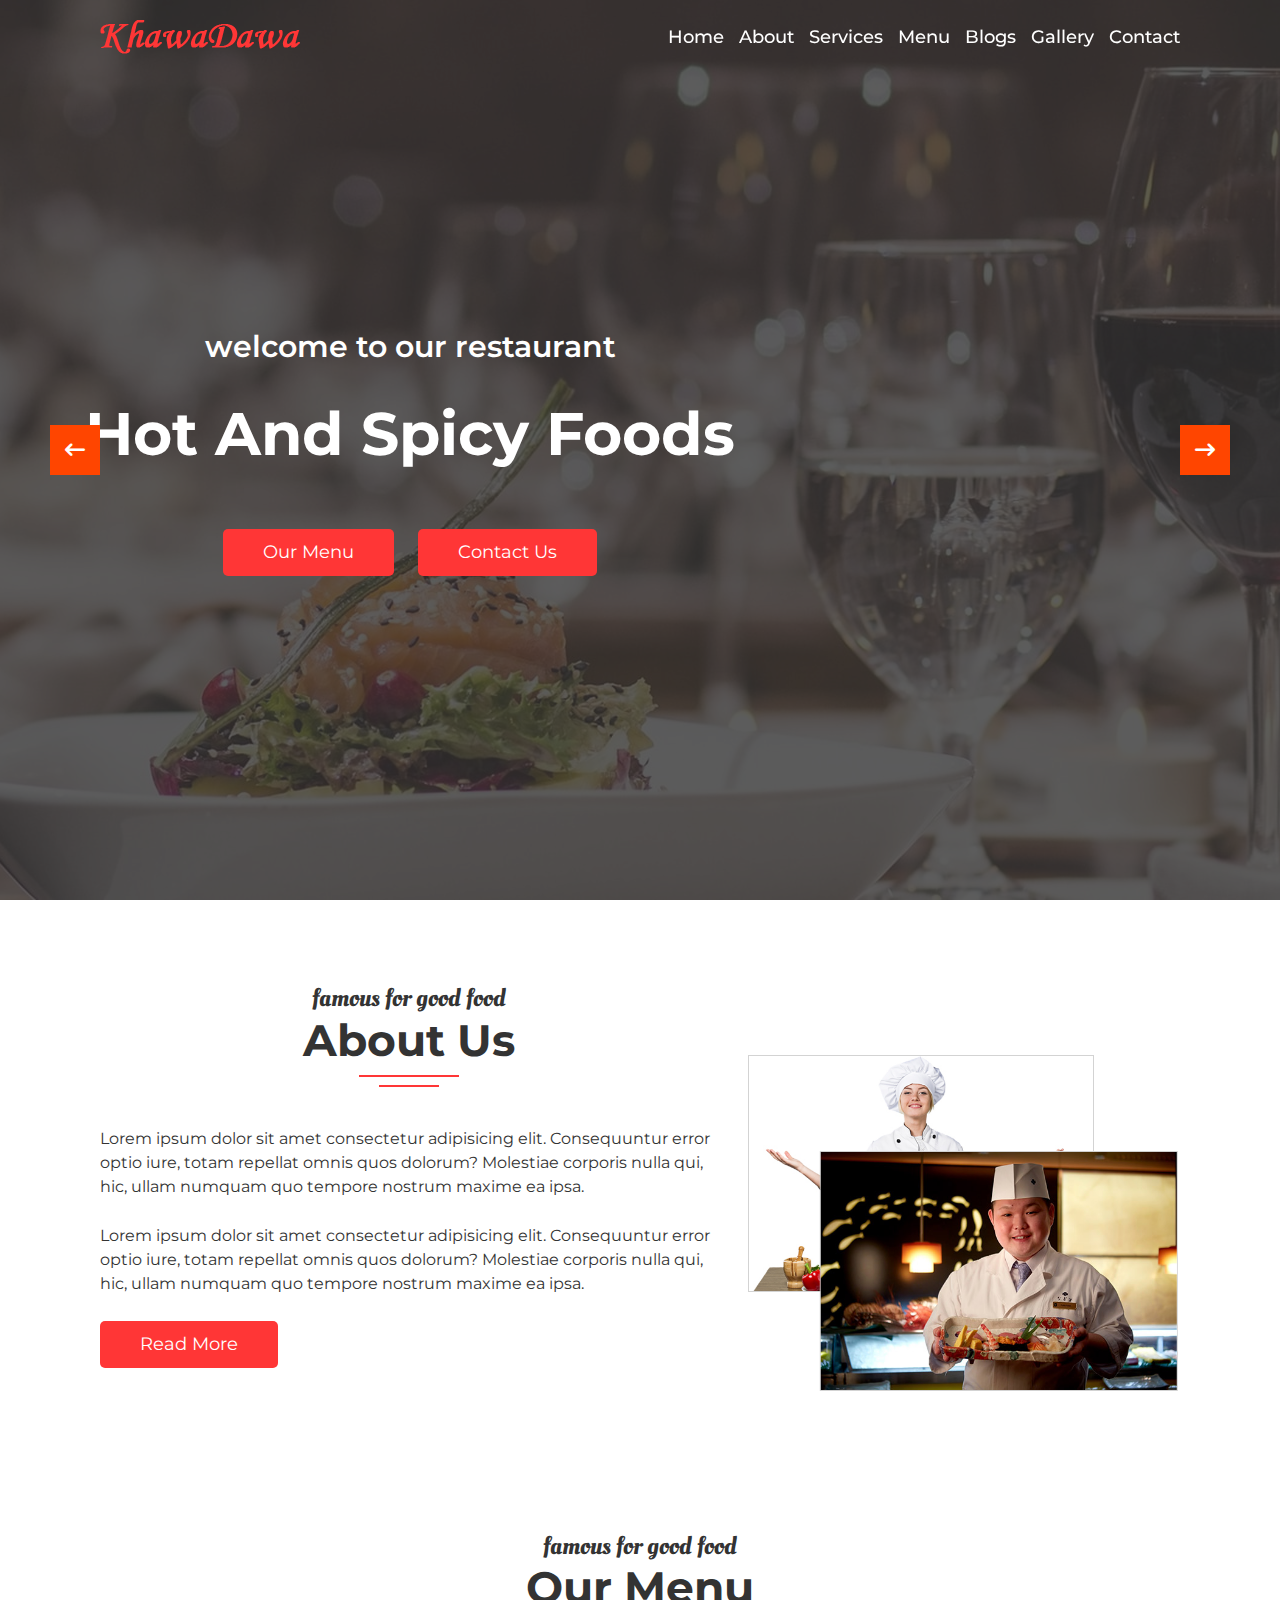
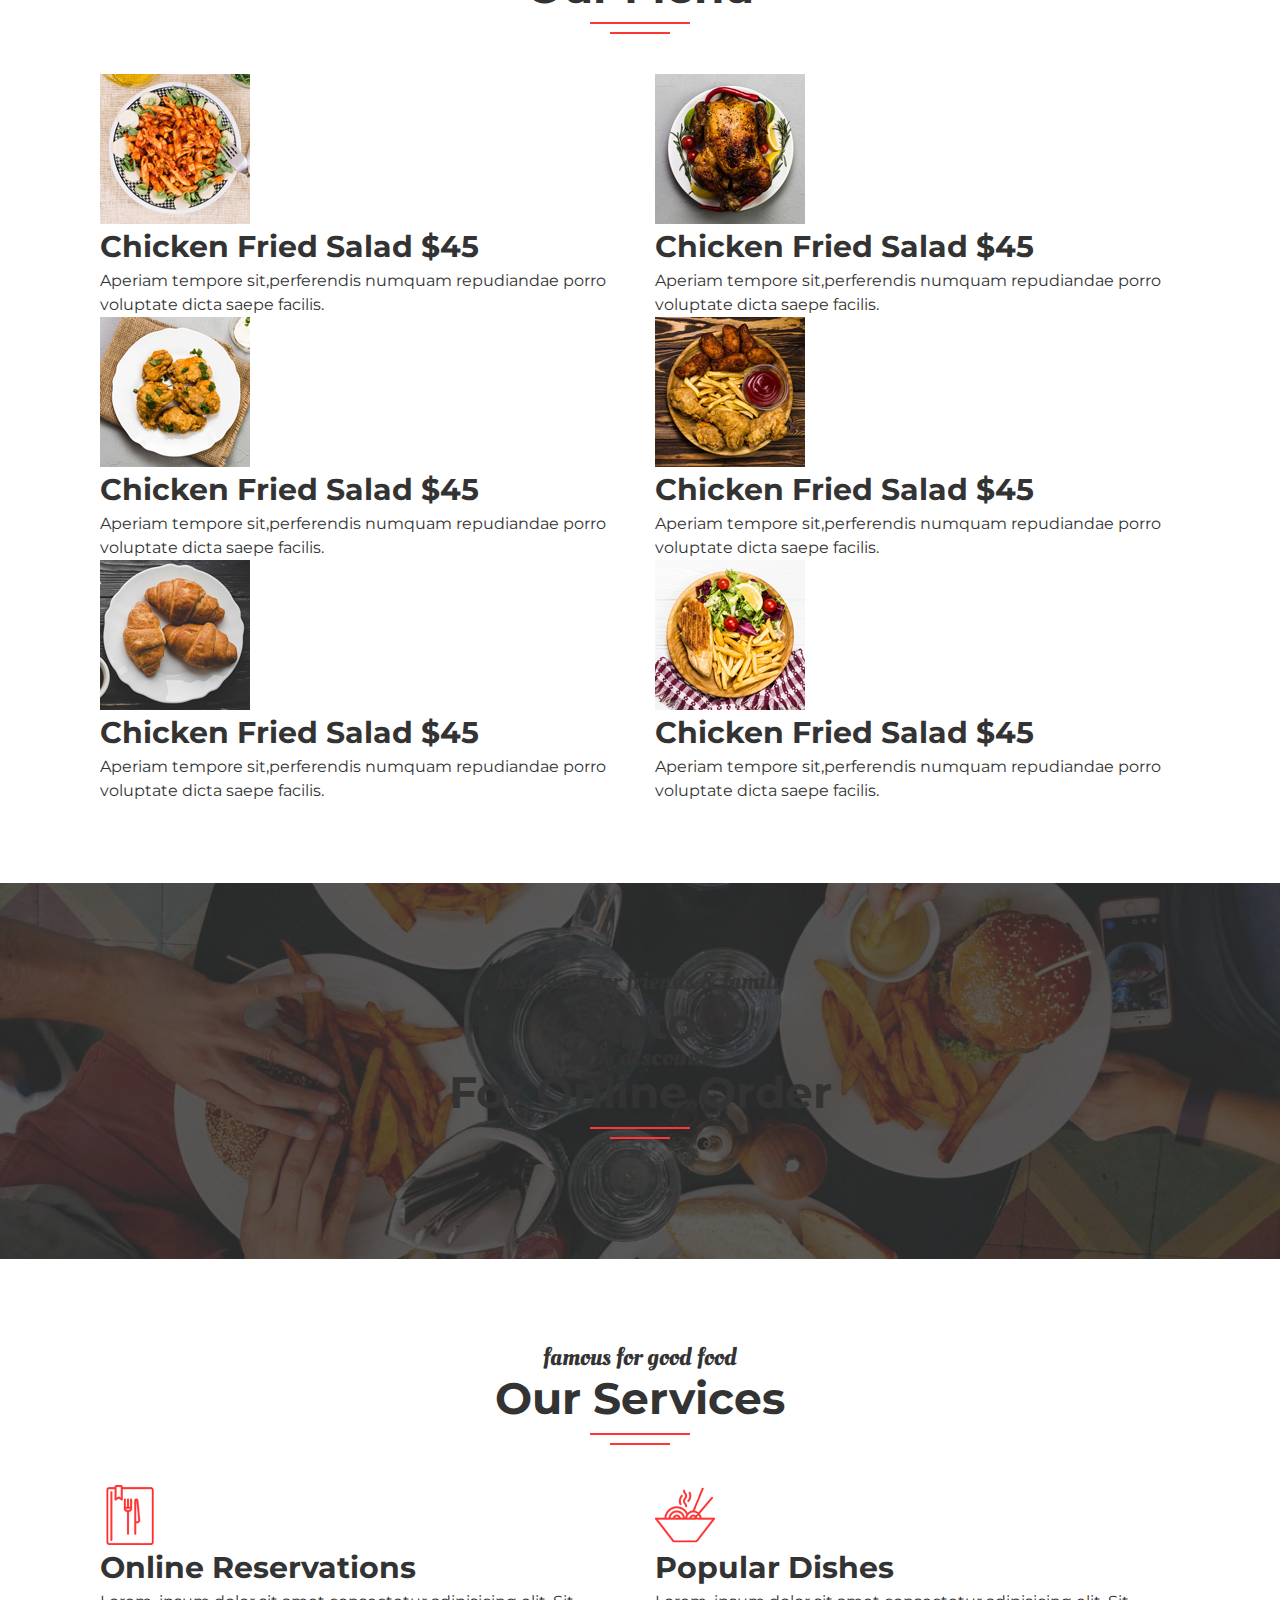
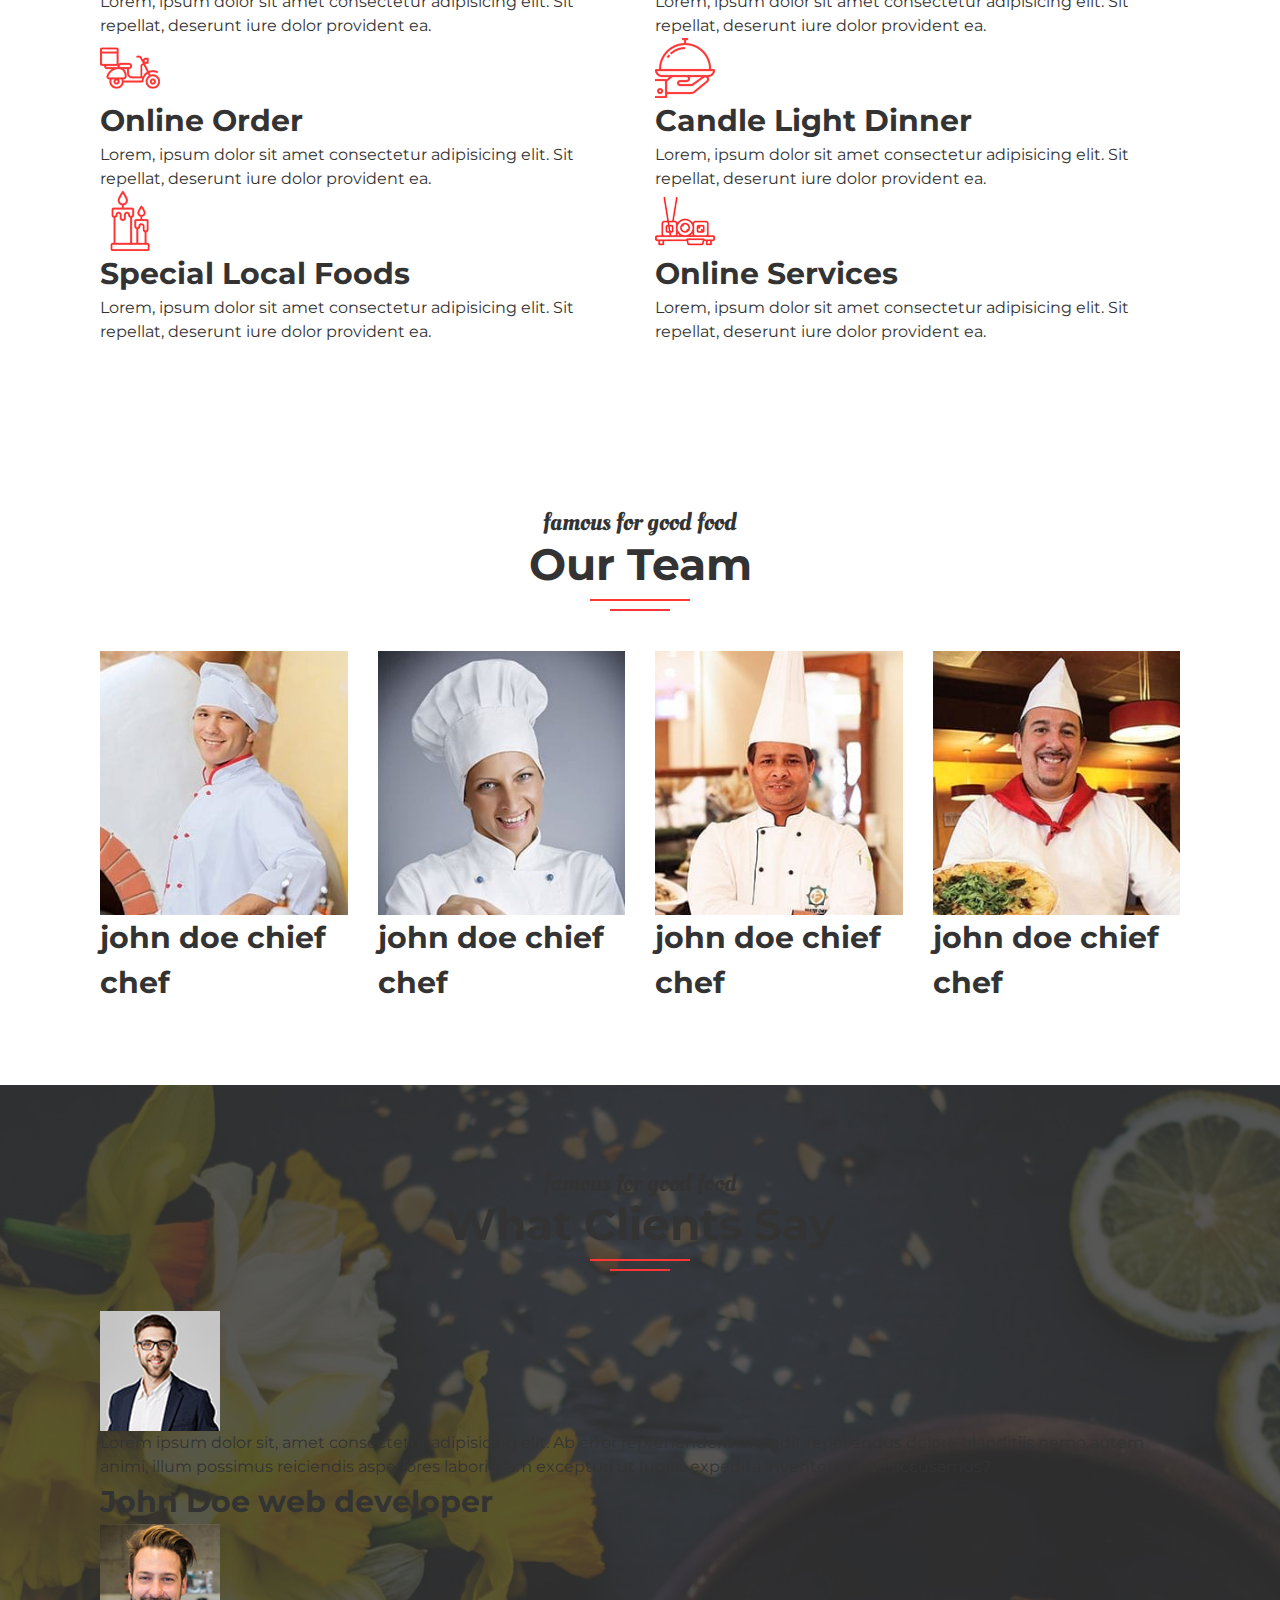
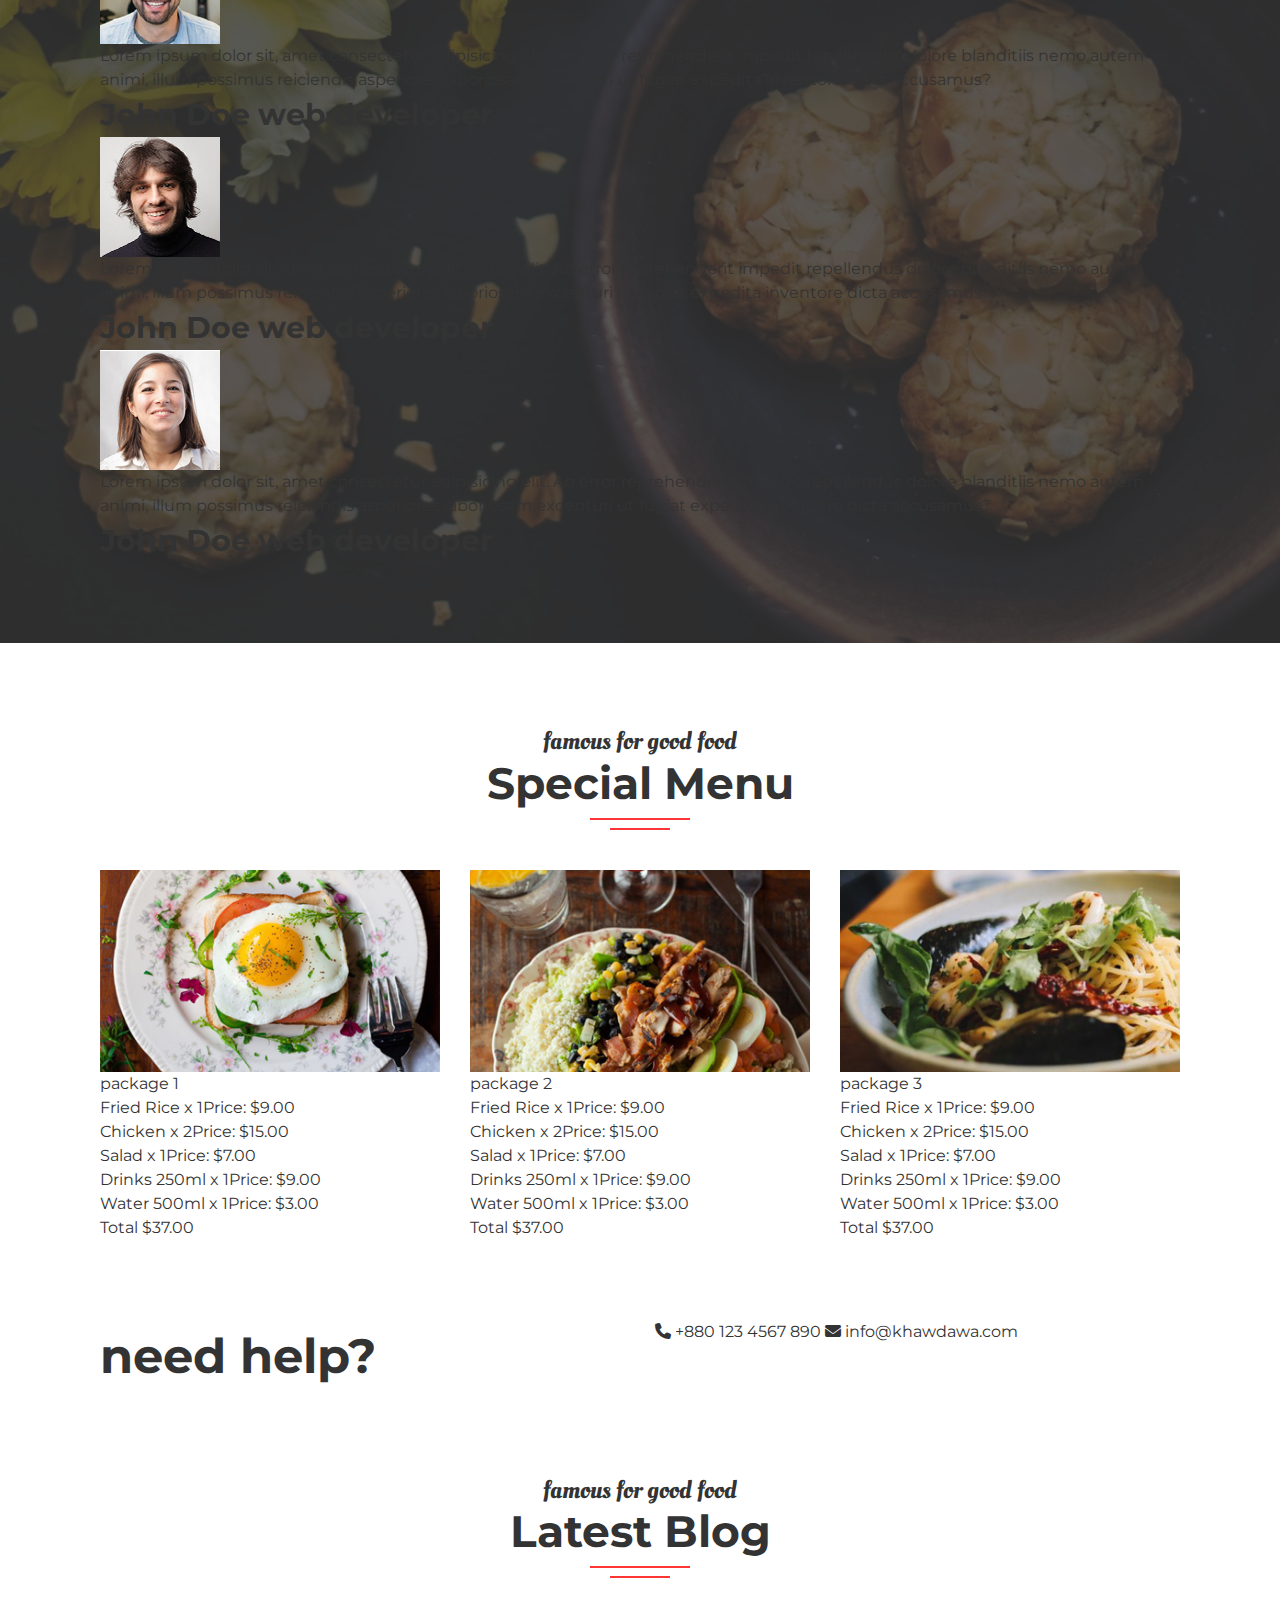
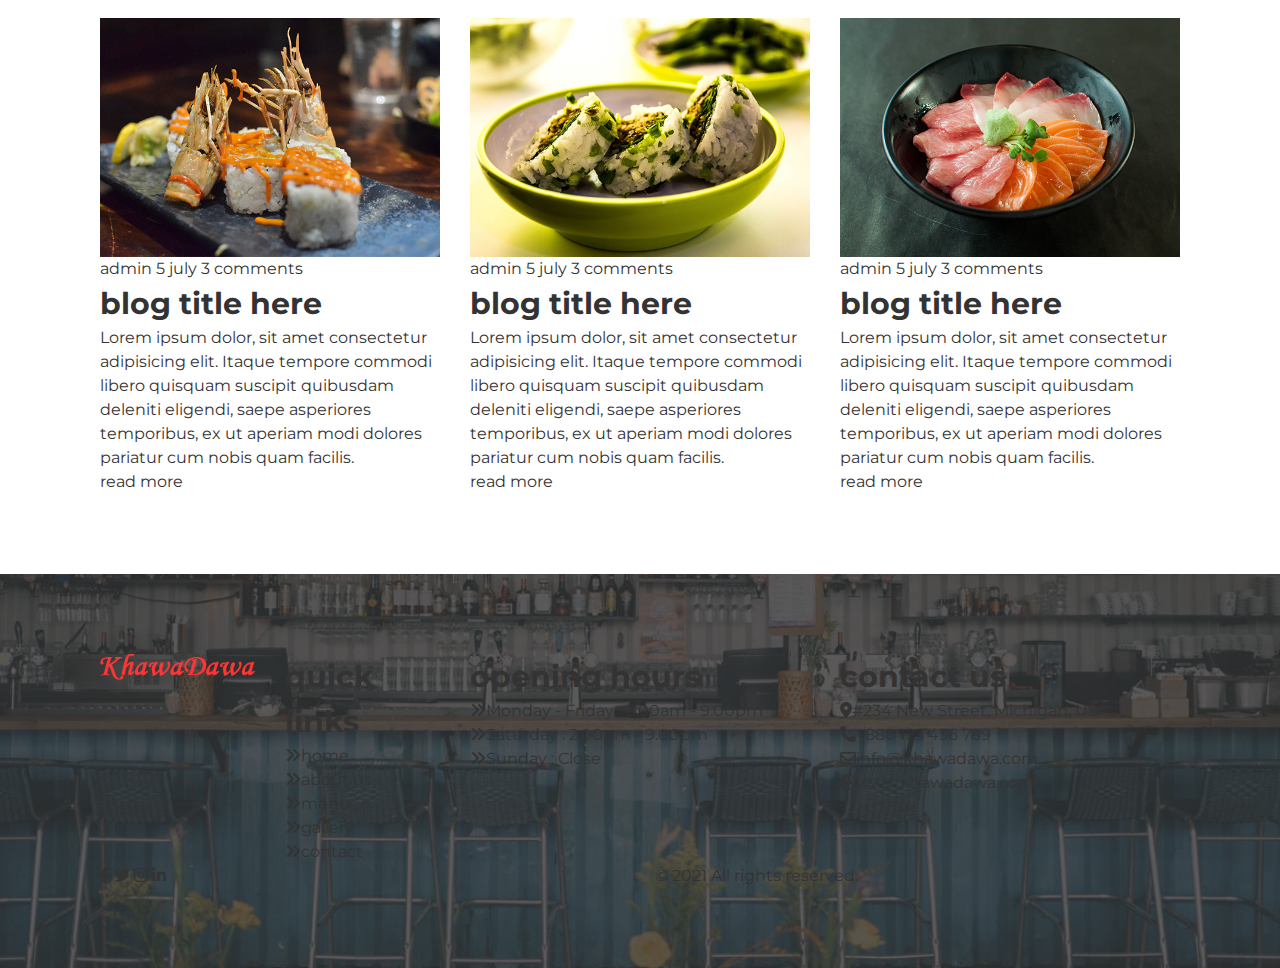
<file: index.html>
<!DOCTYPE html>
<html lang="en">
  <head>
    <meta charset="UTF-8" />
    <meta name="viewport" content="width=device-width, initial-scale=1.0" />
    <!-- font awesome css -->
    <link
      rel="stylesheet"
      href="assets/css/plugins/font-awesome/css/all.min.css"
    />

    <!-- slick slider css -->
    <link
      rel="stylesheet"
      href="assets/css/plugins/slick-slider/slick-slider.css"
    />

    <!-- slick nav css (mobile nav) -->
    <link
      rel="stylesheet"
      href="assets/css/plugins/slick-nav/slick-nav.min.css"
    />
    <!-- main css -->
    <link rel="stylesheet" href="assets/css/style.css" />

    <title>Home | Restaurant</title>
  </head>
  <body>
    <!-- header start -->
    <header>
      <div class="header_area hidden">
        <div class="container">
          <div class="row align-items-center">
            <div class="col-sm-3">
              <div class="logo_box">
                <a href="#">
                  <img src="assets/img/logo.png" alt="logo" />
                </a>
              </div>
            </div>

            <div class="col-sm-9">
              <div class="menu">
                <ul class="d-flex justify-end">
                  <li><a href="index.html">home</a></li>
                  <li><a href="about.html">about</a></li>
                  <li><a href="services.html">services</a></li>
                  <li><a href="menu.html">menu</a></li>
                  <li><a href="blogs.html">blogs</a></li>
                  <li><a href="gallery.html">gallery</a></li>
                  <li><a href="contact.html">contact</a></li>
                </ul>
              </div>
            </div>
          </div>
        </div>
      </div>
    </header>
    <!-- header end -->
    <main>
      <!-- banner start -->
      <section class="banner_area">
        <div
          class="single_banner overlay"
          style="background-image: url('assets/img/slider/slide-1.jpg')"
        >
          <div class="container">
            <div class="row">
              <div class="col-12">
                <div class="banner_content">
                  <span>welcome to our restaurant</span>
                  <h1>Hot And Spicy Foods</h1>

                  <div class="btn_box">
                    <a href="#" class="btn btn_fill">our menu</a>
                    <a href="#" class="btn btn_fill">contact us</a>
                  </div>
                </div>
              </div>
            </div>
          </div>
        </div>
        <div
          class="single_banner overlay"
          style="background-image: url('assets/img/slider/slide-2.jpg')"
        >
          <div class="container">
            <div class="row">
              <div class="col-12">
                <div class="banner_content">
                  <span>welcome to our restaurant</span>
                  <h1>amazing environment</h1>
                  <div class="btn_box">
                    <a href="#" class="btn btn_fill">our menu</a>
                    <a href="#" class="btn btn_fill">contact us</a>
                  </div>
                </div>
              </div>
            </div>
          </div>
        </div>
        <div
          class="single_banner overlay"
          style="background-image: url('assets/img/slider/slide-3.jpg')"
        >
          <div class="container">
            <div class="row">
              <div class="col-12">
                <div class="banner_content">
                  <span>welcome to our restaurant</span>
                  <h1>Delicious food zone</h1>
                  <div class="btn_box">
                    <a href="#" class="btn btn_fill">our menu</a>
                    <a href="#" class="btn btn_fill">contact us</a>
                  </div>
                </div>
              </div>
            </div>
          </div>
        </div>
      </section>
      <!-- banner end -->

      <!-- about start -->
      <section class="section_padding about_area">
        <div class="container">
          <div class="row align-items-center">
            <div class="col-md-7">
              <div class="section_title">
                <span>Famous for good food</span>
                <h2>about us</h2>
              </div>
              <div class="about_content">
                <p>
                  Lorem ipsum dolor sit amet consectetur adipisicing elit.
                  Consequuntur error optio iure, totam repellat omnis quos
                  dolorum? Molestiae corporis nulla qui, hic, ullam numquam quo
                  tempore nostrum maxime ea ipsa.
                </p>
                <p>
                  Lorem ipsum dolor sit amet consectetur adipisicing elit.
                  Consequuntur error optio iure, totam repellat omnis quos
                  dolorum? Molestiae corporis nulla qui, hic, ullam numquam quo
                  tempore nostrum maxime ea ipsa.
                </p>

                <a href="#" class="btn btn_fill">read more</a>
              </div>
            </div>
            <div class="col-md-5">
              <div class="about_gallery">
                <img src="assets/img/about/about-1.jpg" alt="about image" />
                <img src="assets/img/about/about-2.jpg" alt="about image" />
              </div>
            </div>
          </div>
        </div>
      </section>
      <!-- about end -->

      <!-- menu start -->
      <section class="section_padding menu_area">
        <div class="container">
          <div class="row">
            <div class="col-sm-12">
              <div class="section_title">
                <span>Famous for good food</span>
                <h2>our menu</h2>
              </div>
            </div>
          </div>

          <div class="row">
            <div class="col-md-6">
              <div class="single_menu">
                <img src="assets/img/menu/menu-1.jpg" alt="menu image" />
                <div class="menu_content">
                  <h4>Chicken Fried Salad <span>$45</span></h4>
                  <p>
                    Aperiam tempore sit,perferendis numquam repudiandae porro
                    voluptate dicta saepe facilis.
                  </p>
                </div>
              </div>
            </div>
            <div class="col-md-6">
              <div class="single_menu">
                <img src="assets/img/menu/menu-2.jpg" alt="menu image" />
                <div class="menu_content">
                  <h4>Chicken Fried Salad <span>$45</span></h4>
                  <p>
                    Aperiam tempore sit,perferendis numquam repudiandae porro
                    voluptate dicta saepe facilis.
                  </p>
                </div>
              </div>
            </div>
            <div class="col-md-6">
              <div class="single_menu">
                <img src="assets/img/menu/menu-3.jpg" alt="menu image" />
                <div class="menu_content">
                  <h4>Chicken Fried Salad <span>$45</span></h4>
                  <p>
                    Aperiam tempore sit,perferendis numquam repudiandae porro
                    voluptate dicta saepe facilis.
                  </p>
                </div>
              </div>
            </div>
            <div class="col-md-6">
              <div class="single_menu">
                <img src="assets/img/menu/menu-4.jpg" alt="menu image" />
                <div class="menu_content">
                  <h4>Chicken Fried Salad <span>$45</span></h4>
                  <p>
                    Aperiam tempore sit,perferendis numquam repudiandae porro
                    voluptate dicta saepe facilis.
                  </p>
                </div>
              </div>
            </div>
            <div class="col-md-6">
              <div class="single_menu">
                <img src="assets/img/menu/menu-5.jpg" alt="menu image" />
                <div class="menu_content">
                  <h4>Chicken Fried Salad <span>$45</span></h4>
                  <p>
                    Aperiam tempore sit,perferendis numquam repudiandae porro
                    voluptate dicta saepe facilis.
                  </p>
                </div>
              </div>
            </div>
            <div class="col-md-6">
              <div class="single_menu">
                <img src="assets/img/menu/menu-6.jpg" alt="menu image" />
                <div class="menu_content">
                  <h4>Chicken Fried Salad <span>$45</span></h4>
                  <p>
                    Aperiam tempore sit,perferendis numquam repudiandae porro
                    voluptate dicta saepe facilis.
                  </p>
                </div>
              </div>
            </div>
          </div>
        </div>
      </section>
      <!-- menu end -->

      <!-- poster start -->
      <section
        class="poster_area section_padding overlay"
        style="background-image: url('assets/img/top_cta.jpg')"
      >
        <div class="container">
          <div class="row">
            <div class="col-sm-12">
              <div class="section_title">
                <span>Best place for friends & family</span>
                <h2>upto <span>20% discount!</span> for online order</h2>
              </div>
            </div>
          </div>
        </div>
      </section>
      <!-- poster end -->

      <!-- service start -->
      <section class="section_padding service_area">
        <div class="container">
          <div class="row">
            <div class="col-sm-12">
              <div class="section_title">
                <span>Famous for good food</span>
                <h2>our services</h2>
              </div>
            </div>
          </div>

          <div class="row">
            <div class="col-md-6">
              <div class="single_service">
                <img
                  src="assets/img/services/service-1.png"
                  alt="service image"
                />
                <h4>Online Reservations</h4>
                <p>
                  Lorem, ipsum dolor sit amet consectetur adipisicing elit. Sit
                  repellat, deserunt iure dolor provident ea.
                </p>
              </div>
            </div>
            <div class="col-md-6">
              <div class="single_service">
                <img
                  src="assets/img/services/service-2.png"
                  alt="service image"
                />
                <h4>Popular Dishes</h4>
                <p>
                  Lorem, ipsum dolor sit amet consectetur adipisicing elit. Sit
                  repellat, deserunt iure dolor provident ea.
                </p>
              </div>
            </div>
            <div class="col-md-6">
              <div class="single_service">
                <img
                  src="assets/img/services/service-3.png"
                  alt="service image"
                />
                <h4>Online Order</h4>
                <p>
                  Lorem, ipsum dolor sit amet consectetur adipisicing elit. Sit
                  repellat, deserunt iure dolor provident ea.
                </p>
              </div>
            </div>
            <div class="col-md-6">
              <div class="single_service">
                <img
                  src="assets/img/services/service-4.png"
                  alt="service image"
                />
                <h4>Candle Light Dinner</h4>
                <p>
                  Lorem, ipsum dolor sit amet consectetur adipisicing elit. Sit
                  repellat, deserunt iure dolor provident ea.
                </p>
              </div>
            </div>
            <div class="col-md-6">
              <div class="single_service">
                <img
                  src="assets/img/services/service-5.png"
                  alt="service image"
                />
                <h4>Special Local Foods</h4>
                <p>
                  Lorem, ipsum dolor sit amet consectetur adipisicing elit. Sit
                  repellat, deserunt iure dolor provident ea.
                </p>
              </div>
            </div>
            <div class="col-md-6">
              <div class="single_service">
                <img
                  src="assets/img/services/service-6.png"
                  alt="service image"
                />
                <h4>Online Services</h4>
                <p>
                  Lorem, ipsum dolor sit amet consectetur adipisicing elit. Sit
                  repellat, deserunt iure dolor provident ea.
                </p>
              </div>
            </div>
          </div>
        </div>
      </section>
      <!-- service end -->

      <!-- team start -->
      <section class="section_padding team_area">
        <div class="container">
          <div class="row">
            <div class="col-sm-12">
              <div class="section_title">
                <span>Famous for good food</span>
                <h2>our team</h2>
              </div>
            </div>
          </div>

          <div class="row">
            <div class="col-md-6 col-lg-3">
              <div class="single_team">
                <img src="assets/img/team/team1.jpg" alt="team imgae" />
                <div class="team_info">
                  <h4>john doe <span>chief chef</span></h4>
                </div>
              </div>
            </div>
            <div class="col-md-6 col-lg-3">
              <div class="single_team">
                <img src="assets/img/team/team2.jpg" alt="team imgae" />
                <div class="team_info">
                  <h4>john doe <span>chief chef</span></h4>
                </div>
              </div>
            </div>
            <div class="col-md-6 col-lg-3">
              <div class="single_team">
                <img src="assets/img/team/team3.jpg" alt="team imgae" />
                <div class="team_info">
                  <h4>john doe <span>chief chef</span></h4>
                </div>
              </div>
            </div>
            <div class="col-md-6 col-lg-3">
              <div class="single_team">
                <img src="assets/img/team/team4.jpg" alt="team imgae" />
                <div class="team_info">
                  <h4>john doe <span>chief chef</span></h4>
                </div>
              </div>
            </div>
          </div>
        </div>
      </section>
      <!-- team end -->

      <!-- testimonials start -->
      <section
        class="testimonials_area section_padding overlay"
        style="background-image: url('assets/img/testi_back.jpg')"
      >
        <div class="container">
          <div class="row">
            <div class="col-sm-12">
              <div class="section_title">
                <span>Famous for good food</span>
                <h2>what Clients say</h2>
              </div>
            </div>
          </div>

          <div class="row">
            <div class="col-sm-12">
              <div class="testimonials">
                <div class="single_testimonial">
                  <img
                    src="assets/img/testimonial/testimonial-2.jpg"
                    alt="testimonials image"
                  />
                  <p>
                    Lorem ipsum dolor sit, amet consectetur adipisicing elit. Ab
                    error reprehenderit impedit repellendus dolore blanditiis
                    nemo autem animi, illum possimus reiciendis asperiores
                    laboriosam excepturi ut fugiat expedita inventore dicta
                    accusamus?
                  </p>
                  <h4>John Doe <span>web developer</span></h4>
                </div>
                <div class="single_testimonial">
                  <img
                    src="assets/img/testimonial/testimonial-3.jpg"
                    alt="testimonials image"
                  />
                  <p>
                    Lorem ipsum dolor sit, amet consectetur adipisicing elit. Ab
                    error reprehenderit impedit repellendus dolore blanditiis
                    nemo autem animi, illum possimus reiciendis asperiores
                    laboriosam excepturi ut fugiat expedita inventore dicta
                    accusamus?
                  </p>
                  <h4>John Doe <span>web developer</span></h4>
                </div>
                <div class="single_testimonial">
                  <img
                    src="assets/img/testimonial/testimonial-4.jpg"
                    alt="testimonials image"
                  />
                  <p>
                    Lorem ipsum dolor sit, amet consectetur adipisicing elit. Ab
                    error reprehenderit impedit repellendus dolore blanditiis
                    nemo autem animi, illum possimus reiciendis asperiores
                    laboriosam excepturi ut fugiat expedita inventore dicta
                    accusamus?
                  </p>
                  <h4>John Doe <span>web developer</span></h4>
                </div>
                <div class="single_testimonial">
                  <img
                    src="assets/img/testimonial/testimonial-5.jpg"
                    alt="testimonials image"
                  />
                  <p>
                    Lorem ipsum dolor sit, amet consectetur adipisicing elit. Ab
                    error reprehenderit impedit repellendus dolore blanditiis
                    nemo autem animi, illum possimus reiciendis asperiores
                    laboriosam excepturi ut fugiat expedita inventore dicta
                    accusamus?
                  </p>
                  <h4>John Doe <span>web developer</span></h4>
                </div>
              </div>
            </div>
          </div>
        </div>
      </section>
      <!-- testimonials end -->

      <!-- special menu start -->
      <section class="special_menu_area section_padding">
        <div class="container">
          <div class="row">
            <div class="col-sm-12">
              <div class="section_title">
                <span>Famous for good food</span>
                <h2>special menu</h2>
              </div>
            </div>
          </div>

          <div class="row">
            <div class="col-md-6 col-lg-4">
              <div class="single_special_menu">
                <img
                  src="assets/img/special/sp1.jpg"
                  alt="special menu image"
                />
                <span>package 1</span>
                <div class="menu_content">
                  <ul>
                    <li>Fried Rice x 1Price: <span>$9.00</span></li>
                    <li>Chicken x 2Price: <span>$15.00</span></li>
                    <li>Salad x 1Price: <span>$7.00</span></li>
                    <li>Drinks 250ml x 1Price: <span>$9.00</span></li>
                    <li>Water 500ml x 1Price: <span>$3.00</span></li>
                    <li>Total <span>$37.00</span></li>
                  </ul>
                </div>
              </div>
            </div>
            <div class="col-md-6 col-lg-4">
              <div class="single_special_menu">
                <img
                  src="assets/img/special/sp2.jpg"
                  alt="special menu image"
                />
                <span>package 2</span>
                <div class="menu_content">
                  <ul>
                    <li>Fried Rice x 1Price: <span>$9.00</span></li>
                    <li>Chicken x 2Price: <span>$15.00</span></li>
                    <li>Salad x 1Price: <span>$7.00</span></li>
                    <li>Drinks 250ml x 1Price: <span>$9.00</span></li>
                    <li>Water 500ml x 1Price: <span>$3.00</span></li>
                    <li>Total <span>$37.00</span></li>
                  </ul>
                </div>
              </div>
            </div>
            <div class="col-md-6 col-lg-4">
              <div class="single_special_menu">
                <img
                  src="assets/img/special/sp3.jpg"
                  alt="special menu image"
                />
                <span>package 3</span>
                <div class="menu_content">
                  <ul>
                    <li>Fried Rice x 1Price: <span>$9.00</span></li>
                    <li>Chicken x 2Price: <span>$15.00</span></li>
                    <li>Salad x 1Price: <span>$7.00</span></li>
                    <li>Drinks 250ml x 1Price: <span>$9.00</span></li>
                    <li>Water 500ml x 1Price: <span>$3.00</span></li>
                    <li>Total <span>$37.00</span></li>
                  </ul>
                </div>
              </div>
            </div>
          </div>
        </div>
      </section>
      <!-- special menu end -->

      <!-- cta start -->
      <section class="cta_area">
        <div class="container">
          <div class="row">
            <div class="col-sm-6">
              <h2>need help?</h2>
            </div>

            <div class="col-sm-6">
              <a href="tel:+880 123 4567 890"
                ><i class="fa-solid fa-phone"></i> +880 123 4567 890
              </a>
              <a href="mailto:info@khawdawa.com"
                ><i class="fa-solid fa-envelope"></i> info@khawdawa.com
              </a>
            </div>
          </div>
        </div>
      </section>
      <!-- cta end -->

      <!-- blogs start -->
      <section class="blogs_area section_padding">
        <div class="container">
          <div class="row">
            <div class="col-sm-12">
              <div class="section_title">
                <span>Famous for good food</span>
                <h2>latest blog</h2>
              </div>
            </div>
          </div>

          <div class="row">
            <div class="col-md-6 col-lg-4">
              <div class="single_blog">
                <img src="assets/img/blog/blog-1.jpg" alt="blog image" />
                <div class="blog_meta">
                  <a href="#">admin</a>
                  <a href="#">5 july</a>
                  <a href="#">3 comments</a>
                </div>
                <div class="blog_content">
                  <h4>blog title here</h4>
                  <p>
                    Lorem ipsum dolor, sit amet consectetur adipisicing elit.
                    Itaque tempore commodi libero quisquam suscipit quibusdam
                    deleniti eligendi, saepe asperiores temporibus, ex ut
                    aperiam modi dolores pariatur cum nobis quam facilis.
                  </p>

                  <a href="#">read more</a>
                </div>
              </div>
            </div>
            <div class="col-md-6 col-lg-4">
              <div class="single_blog">
                <img src="assets/img/blog/blog-2.jpg" alt="blog image" />
                <div class="blog_meta">
                  <a href="#">admin</a>
                  <a href="#">5 july</a>
                  <a href="#">3 comments</a>
                </div>
                <div class="blog_content">
                  <h4>blog title here</h4>
                  <p>
                    Lorem ipsum dolor, sit amet consectetur adipisicing elit.
                    Itaque tempore commodi libero quisquam suscipit quibusdam
                    deleniti eligendi, saepe asperiores temporibus, ex ut
                    aperiam modi dolores pariatur cum nobis quam facilis.
                  </p>

                  <a href="#">read more</a>
                </div>
              </div>
            </div>
            <div class="col-md-6 col-lg-4">
              <div class="single_blog">
                <img src="assets/img/blog/blog-3.jpg" alt="blog image" />
                <div class="blog_meta">
                  <a href="#">admin</a>
                  <a href="#">5 july</a>
                  <a href="#">3 comments</a>
                </div>
                <div class="blog_content">
                  <h4>blog title here</h4>
                  <p>
                    Lorem ipsum dolor, sit amet consectetur adipisicing elit.
                    Itaque tempore commodi libero quisquam suscipit quibusdam
                    deleniti eligendi, saepe asperiores temporibus, ex ut
                    aperiam modi dolores pariatur cum nobis quam facilis.
                  </p>

                  <a href="#">read more</a>
                </div>
              </div>
            </div>
          </div>
        </div>
      </section>
      <!-- blogs end -->
    </main>

    <!-- footer start -->
    <footer
      class="footer_area section_padding overlay"
      style="background-image: url('assets/img/footer_back.jpg')"
    >
      <div class="container">
        <div class="row">
          <div class="col-lg-2 col-sm-6">
            <div class="single_footer">
              <img src="assets/img/logo.png" alt="logo image" />
            </div>
          </div>
          <div class="col-lg-2 col-sm-6">
            <div class="single_footer">
              <h4>quick links</h4>
              <ul>
                <li>
                  <a href="#"><i class="fa-solid fa-angles-right"></i>home</a>
                </li>
                <li>
                  <a href="#"
                    ><i class="fa-solid fa-angles-right"></i>about us</a
                  >
                </li>
                <li>
                  <a href="#"><i class="fa-solid fa-angles-right"></i>menu</a>
                </li>
                <li>
                  <a href="#"
                    ><i class="fa-solid fa-angles-right"></i>gallery</a
                  >
                </li>
                <li>
                  <a href="#"
                    ><i class="fa-solid fa-angles-right"></i>contact</a
                  >
                </li>
              </ul>
            </div>
          </div>
          <div class="col-lg-4 col-sm-6">
            <div class="single_footer">
              <h4>opening hours</h4>
              <ul>
                <li>
                  <i class="fa-solid fa-angles-right"></i>Monday - Friday :
                  8.00am - 9.00pm
                </li>
                <li>
                  <i class="fa-solid fa-angles-right"></i>Saturday : 2.00pm -
                  9.00pm
                </li>
                <li><i class="fa-solid fa-angles-right"></i>Sunday : Close</li>
              </ul>
            </div>
          </div>
          <div class="col-lg-4 col-sm-6">
            <div class="single_footer">
              <h4>contact us</h4>
              <ul>
                <li>
                  <i class="fa-solid fa-location-dot"></i>#234 New Street,
                  Michigan, USA
                </li>
                <li><i class="fa-solid fa-phone"></i>+880 123 456 789</li>
                <li>
                  <i class="fa-regular fa-envelope"></i>info@khawadawa.com
                </li>
                <li>
                  <i class="fa-solid fa-earth-europe"></i>www.khawadawa.com
                </li>
              </ul>
            </div>
          </div>
        </div>

        <div class="row">
          <div class="col-sm-6">
            <div class="footer_social">
              <a href="#"><i class="fa-brands fa-facebook-f"></i></a>
              <a href="#"><i class="fa-brands fa-twitter"></i></a>
              <a href="#"><i class="fa-brands fa-instagram"></i></a>
              <a href="#"><i class="fa-brands fa-linkedin-in"></i></a>
            </div>
          </div>

          <div class="col-sm-6">
            <div class="footer_copy">
              <p>&copy; 2021 All rights reserved.</p>
            </div>
          </div>
        </div>
      </div>
    </footer>
    <!-- footer end -->

    <!-- jquery js -->
    <script src="assets/js/jquery.min.js"></script>
    <!-- slick slider js -->
    <script src="assets/js/slick-slider.min.js"></script>

    <!-- slick nav js -->
    <script src="assets/js/slick-nav.min.js"></script>

    <!-- main js -->
    <script src="assets/js/main.js"></script>
  </body>
</html>
</file>
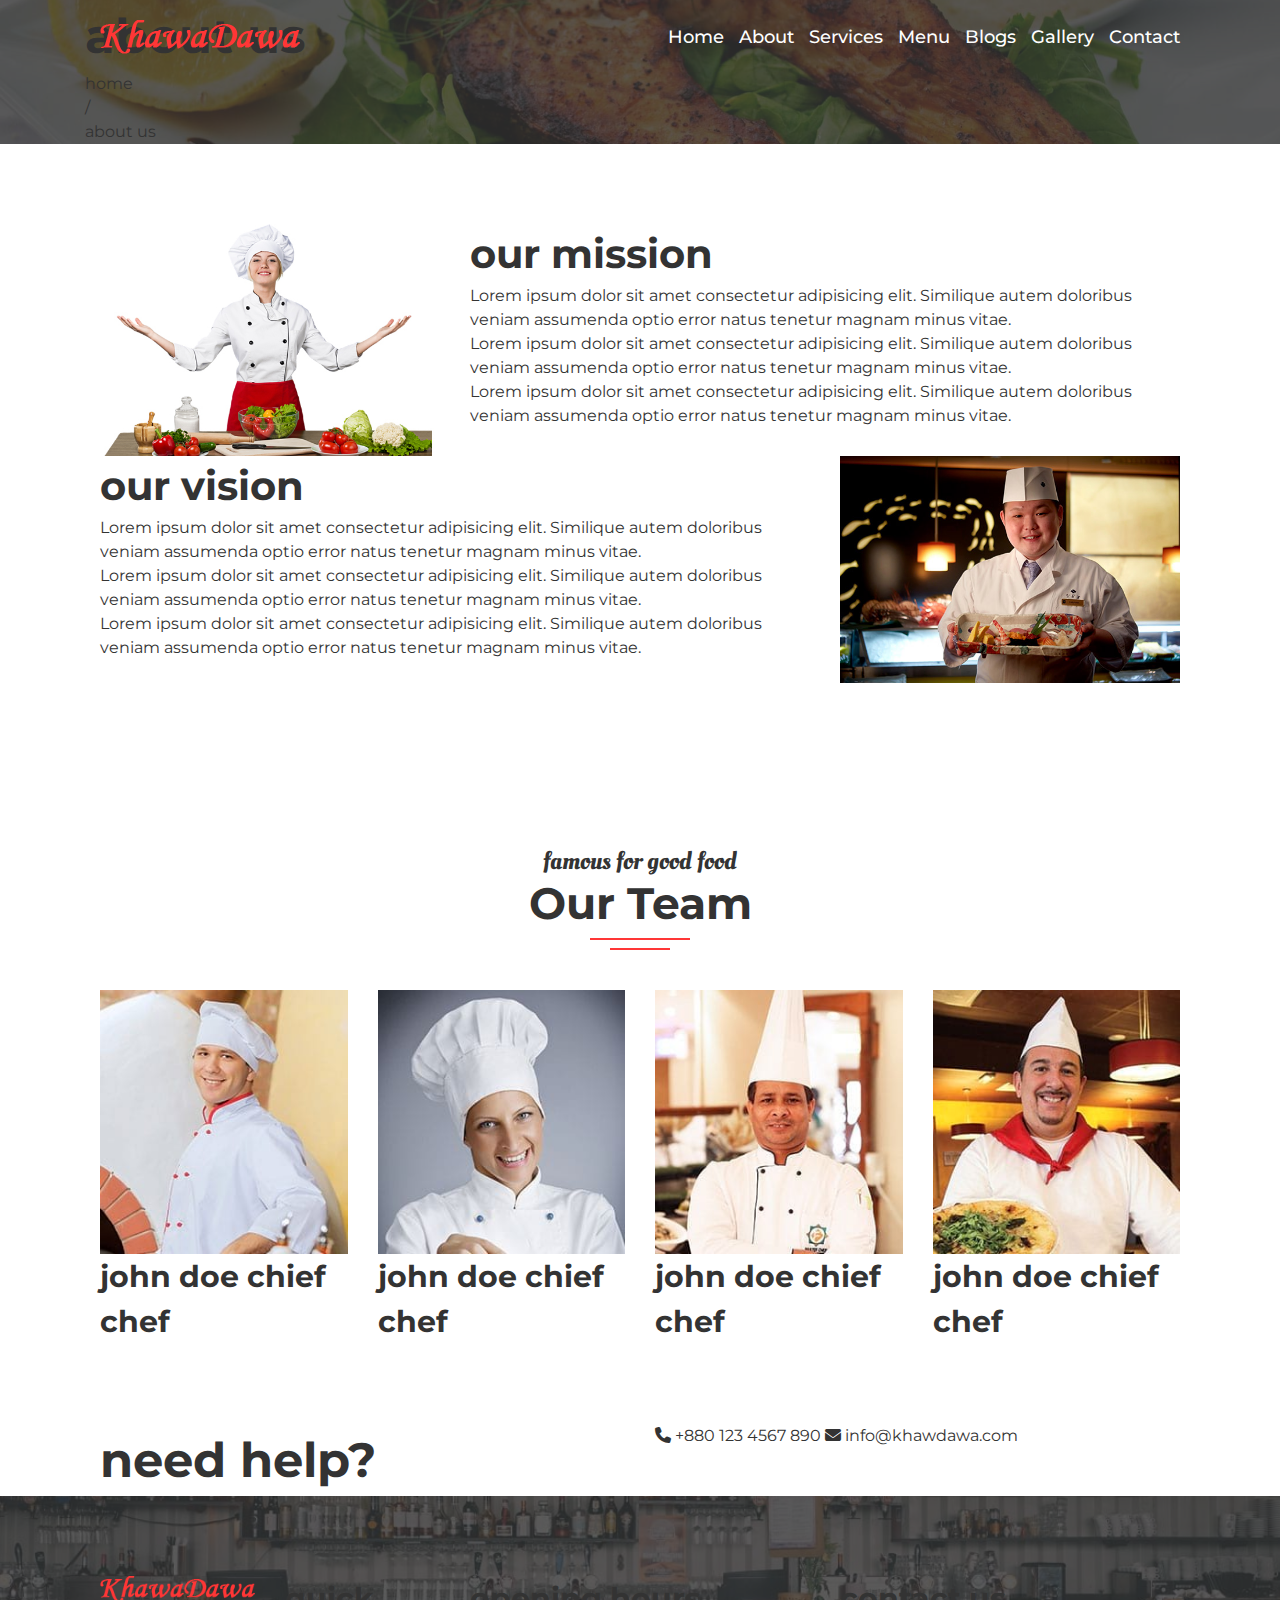
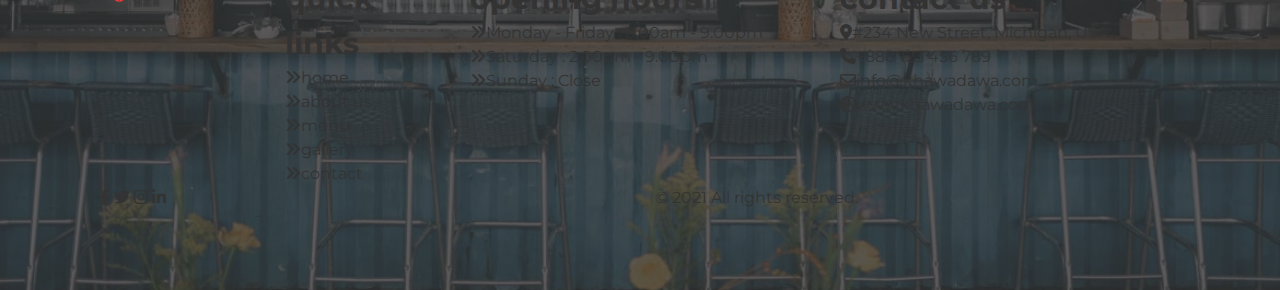
<file: about.html>
<!DOCTYPE html>
<html lang="en">
  <head>
    <meta charset="UTF-8" />
    <meta name="viewport" content="width=device-width, initial-scale=1.0" />
    <!-- font awesome css -->
    <link
      rel="stylesheet"
      href="assets/css/plugins/font-awesome/css/all.min.css"
    />

    <!-- slick slider css -->
    <link
      rel="stylesheet"
      href="assets/css/plugins/slick-slider/slick-slider.css"
    />

    <!-- slick nav css (mobile nav) -->
    <link
      rel="stylesheet"
      href="assets/css/plugins/slick-nav/slick-nav.min.css"
    />
    <!-- main css -->
    <link rel="stylesheet" href="assets/css/style.css" />

    <title>About us | Restaurant</title>
  </head>
  <body>
    <!-- header start -->
    <header>
      <div class="header_area">
        <div class="container">
          <div class="row align-items-center">
            <div class="col-sm-3">
              <div class="logo_box">
                <a href="#">
                  <img src="assets/img/logo.png" alt="logo" />
                </a>
              </div>
            </div>

            <div class="col-sm-9">
              <div class="menu" id="mobile_menu">
                <ul class="d-flex justify-end">
                  <li><a href="index.html">home</a></li>
                  <li><a href="about.html">about</a></li>
                  <li><a href="services.html">services</a></li>
                  <li><a href="menu.html">menu</a></li>
                  <li><a href="blogs.html">blogs</a></li>
                  <li><a href="gallery.html">gallery</a></li>
                  <li><a href="contact.html">contact</a></li>
                </ul>
              </div>
            </div>
          </div>
        </div>
      </div>
    </header>
    <!-- header end -->
    <main>
      <!-- breadcrumb start -->
      <section
        class="breadcrumb_area overlay"
        style="background-image: url('assets/img/page-bg.jpg')"
      >
        <div class="container">
          <div class="row">
            <div class="col-12">
              <div class="breadcrumb_content">
                <h2>about us</h2>
                <ul>
                  <li><a href="#">home</a></li>
                  <li>/</li>
                  <li>about us</li>
                </ul>
              </div>
            </div>
          </div>
        </div>
      </section>
      <!-- breadcrumb end -->
      <!-- about start -->
      <section class="section_padding about_area">
        <div class="container">
          <div class="row">
            <div class="col-lg-4">
              <div class="about_page_image">
                <img src="assets/img/about/about-1.jpg" alt="about image" />
              </div>
            </div>
            <div class="col-lg-8">
              <div class="sub_title">
                <h3>our mission</h3>
              </div>
              <div class="about_page_content">
                <p>
                  Lorem ipsum dolor sit amet consectetur adipisicing elit.
                  Similique autem doloribus veniam assumenda optio error natus
                  tenetur magnam minus vitae.
                </p>

                <p>
                  Lorem ipsum dolor sit amet consectetur adipisicing elit.
                  Similique autem doloribus veniam assumenda optio error natus
                  tenetur magnam minus vitae.
                </p>

                <p>
                  Lorem ipsum dolor sit amet consectetur adipisicing elit.
                  Similique autem doloribus veniam assumenda optio error natus
                  tenetur magnam minus vitae.
                </p>
              </div>
            </div>
          </div>

          <div class="row">
            <div class="col-lg-8">
              <div class="sub_title">
                <h3>our vision</h3>
              </div>
              <div class="about_page_content">
                <p>
                  Lorem ipsum dolor sit amet consectetur adipisicing elit.
                  Similique autem doloribus veniam assumenda optio error natus
                  tenetur magnam minus vitae.
                </p>

                <p>
                  Lorem ipsum dolor sit amet consectetur adipisicing elit.
                  Similique autem doloribus veniam assumenda optio error natus
                  tenetur magnam minus vitae.
                </p>

                <p>
                  Lorem ipsum dolor sit amet consectetur adipisicing elit.
                  Similique autem doloribus veniam assumenda optio error natus
                  tenetur magnam minus vitae.
                </p>
              </div>
            </div>

            <div class="col-lg-4">
              <div class="about_page_image">
                <img src="assets/img/about/about-2.jpg" alt="about image" />
              </div>
            </div>
          </div>
        </div>
      </section>
      <!-- about end -->

      <!-- team start -->
      <section class="section_padding team_area">
        <div class="container">
          <div class="row">
            <div class="col-sm-12">
              <div class="section_title">
                <span>Famous for good food</span>
                <h2>our team</h2>
              </div>
            </div>
          </div>

          <div class="row">
            <div class="col-md-6 col-lg-3">
              <div class="single_team">
                <img src="assets/img/team/team1.jpg" alt="team imgae" />
                <div class="team_info">
                  <h4>john doe <span>chief chef</span></h4>
                </div>
              </div>
            </div>
            <div class="col-md-6 col-lg-3">
              <div class="single_team">
                <img src="assets/img/team/team2.jpg" alt="team imgae" />
                <div class="team_info">
                  <h4>john doe <span>chief chef</span></h4>
                </div>
              </div>
            </div>
            <div class="col-md-6 col-lg-3">
              <div class="single_team">
                <img src="assets/img/team/team3.jpg" alt="team imgae" />
                <div class="team_info">
                  <h4>john doe <span>chief chef</span></h4>
                </div>
              </div>
            </div>
            <div class="col-md-6 col-lg-3">
              <div class="single_team">
                <img src="assets/img/team/team4.jpg" alt="team imgae" />
                <div class="team_info">
                  <h4>john doe <span>chief chef</span></h4>
                </div>
              </div>
            </div>
          </div>
        </div>
      </section>
      <!-- team end -->

      <!-- cta start -->
      <section class="cta_area">
        <div class="container">
          <div class="row">
            <div class="col-sm-6">
              <h2>need help?</h2>
            </div>

            <div class="col-sm-6">
              <a href="tel:+880 123 4567 890"
                ><i class="fa-solid fa-phone"></i> +880 123 4567 890
              </a>
              <a href="mailto:info@khawdawa.com"
                ><i class="fa-solid fa-envelope"></i> info@khawdawa.com
              </a>
            </div>
          </div>
        </div>
      </section>
      <!-- cta end -->
    </main>

    <!-- footer start -->
    <footer
      class="footer_area section_padding overlay"
      style="background-image: url('assets/img/footer_back.jpg')"
    >
      <div class="container">
        <div class="row">
          <div class="col-lg-2 col-sm-6">
            <div class="single_footer">
              <img src="assets/img/logo.png" alt="logo image" />
            </div>
          </div>
          <div class="col-lg-2 col-sm-6">
            <div class="single_footer">
              <h4>quick links</h4>
              <ul>
                <li>
                  <a href="#"><i class="fa-solid fa-angles-right"></i>home</a>
                </li>
                <li>
                  <a href="#"
                    ><i class="fa-solid fa-angles-right"></i>about us</a
                  >
                </li>
                <li>
                  <a href="#"><i class="fa-solid fa-angles-right"></i>menu</a>
                </li>
                <li>
                  <a href="#"
                    ><i class="fa-solid fa-angles-right"></i>gallery</a
                  >
                </li>
                <li>
                  <a href="#"
                    ><i class="fa-solid fa-angles-right"></i>contact</a
                  >
                </li>
              </ul>
            </div>
          </div>
          <div class="col-lg-4 col-sm-6">
            <div class="single_footer">
              <h4>opening hours</h4>
              <ul>
                <li>
                  <i class="fa-solid fa-angles-right"></i>Monday - Friday :
                  8.00am - 9.00pm
                </li>
                <li>
                  <i class="fa-solid fa-angles-right"></i>Saturday : 2.00pm -
                  9.00pm
                </li>
                <li><i class="fa-solid fa-angles-right"></i>Sunday : Close</li>
              </ul>
            </div>
          </div>
          <div class="col-lg-4 col-sm-6">
            <div class="single_footer">
              <h4>contact us</h4>
              <ul>
                <li>
                  <i class="fa-solid fa-location-dot"></i>#234 New Street,
                  Michigan, USA
                </li>
                <li><i class="fa-solid fa-phone"></i>+880 123 456 789</li>
                <li>
                  <i class="fa-regular fa-envelope"></i>info@khawadawa.com
                </li>
                <li>
                  <i class="fa-solid fa-earth-europe"></i>www.khawadawa.com
                </li>
              </ul>
            </div>
          </div>
        </div>

        <div class="row">
          <div class="col-sm-6">
            <div class="footer_social">
              <a href="#"><i class="fa-brands fa-facebook-f"></i></a>
              <a href="#"><i class="fa-brands fa-twitter"></i></a>
              <a href="#"><i class="fa-brands fa-instagram"></i></a>
              <a href="#"><i class="fa-brands fa-linkedin-in"></i></a>
            </div>
          </div>

          <div class="col-sm-6">
            <div class="footer_copy">
              <p>&copy; 2021 All rights reserved.</p>
            </div>
          </div>
        </div>
      </div>
    </footer>
    <!-- footer end -->

    <!-- jquery js -->
    <script src="assets/js/jquery.min.js"></script>
    <!-- slick slider js -->
    <script src="assets/js/slick-slider.min.js"></script>

    <!-- slick nav js -->
    <script src="assets/js/slick-nav.min.js"></script>

    <!-- main js -->
    <script src="assets/js/main.js"></script>
  </body>
</html>
</file>
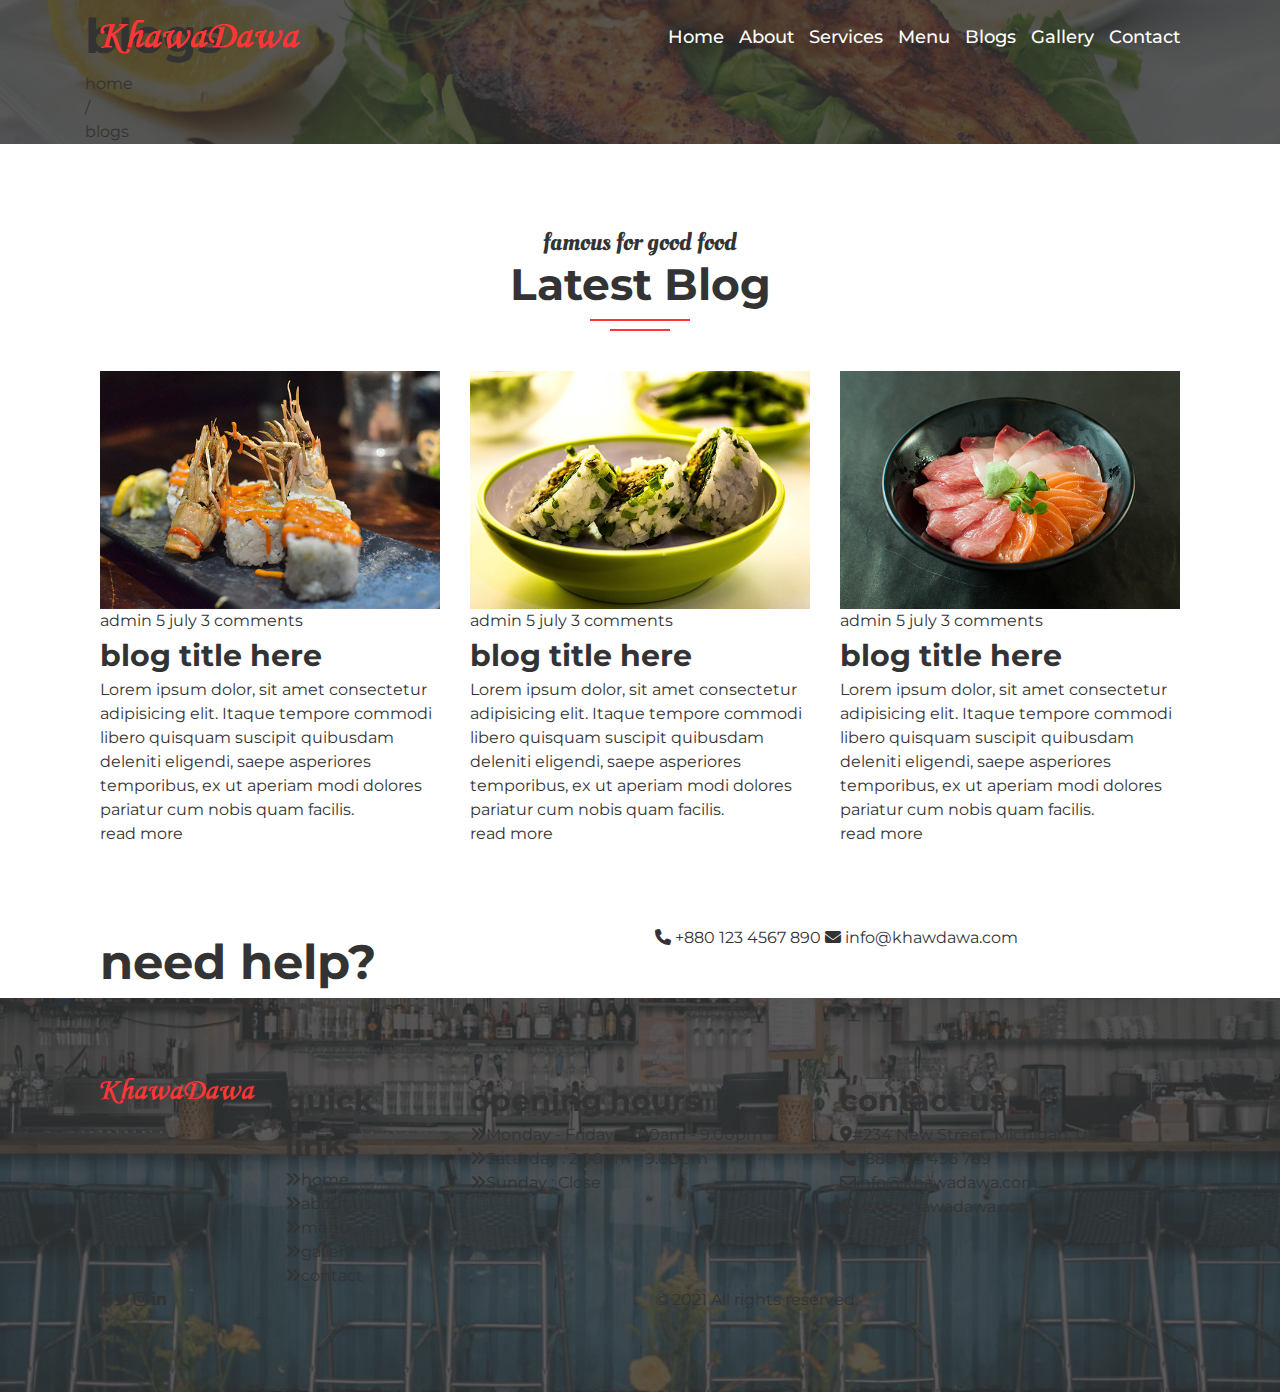
<file: blogs.html>
<!DOCTYPE html>
<html lang="en">
  <head>
    <meta charset="UTF-8" />
    <meta name="viewport" content="width=device-width, initial-scale=1.0" />
    <!-- font awesome css -->
    <link
      rel="stylesheet"
      href="assets/css/plugins/font-awesome/css/all.min.css"
    />

    <!-- slick slider css -->
    <link
      rel="stylesheet"
      href="assets/css/plugins/slick-slider/slick-slider.css"
    />

    <!-- slick nav css (mobile nav) -->
    <link
      rel="stylesheet"
      href="assets/css/plugins/slick-nav/slick-nav.min.css"
    />
    <!-- main css -->
    <link rel="stylesheet" href="assets/css/style.css" />

    <title>Blogs | Restaurant</title>
  </head>
  <body>
    <!-- header start -->
    <header>
      <div class="header_area">
        <div class="container">
          <div class="row align-items-center">
            <div class="col-sm-3">
              <div class="logo_box">
                <a href="#">
                  <img src="assets/img/logo.png" alt="logo" />
                </a>
              </div>
            </div>

            <div class="col-sm-9">
              <div class="menu" id="mobile_menu">
                <ul class="d-flex justify-end">
                  <li><a href="index.html">home</a></li>
                  <li><a href="about.html">about</a></li>
                  <li><a href="services.html">services</a></li>
                  <li><a href="menu.html">menu</a></li>
                  <li><a href="blogs.html">blogs</a></li>
                  <li><a href="gallery.html">gallery</a></li>
                  <li><a href="contact.html">contact</a></li>
                </ul>
              </div>
            </div>
          </div>
        </div>
      </div>
    </header>
    <!-- header end -->
    <main>
      <!-- breadcrumb start -->
      <section
        class="breadcrumb_area overlay"
        style="background-image: url('assets/img/page-bg.jpg')"
      >
        <div class="container">
          <div class="row">
            <div class="col-12">
              <div class="breadcrumb_content">
                <h2>blogs</h2>
                <ul>
                  <li><a href="#">home</a></li>
                  <li>/</li>
                  <li>blogs</li>
                </ul>
              </div>
            </div>
          </div>
        </div>
      </section>
      <!-- breadcrumb end -->

      <!-- blogs start -->
      <section class="blogs_area section_padding">
        <div class="container">
          <div class="row">
            <div class="col-sm-12">
              <div class="section_title">
                <span>Famous for good food</span>
                <h2>latest blog</h2>
              </div>
            </div>
          </div>

          <div class="row">
            <div class="col-md-6 col-lg-4">
              <div class="single_blog">
                <img src="assets/img/blog/blog-1.jpg" alt="blog image" />
                <div class="blog_meta">
                  <a href="#">admin</a>
                  <a href="#">5 july</a>
                  <a href="#">3 comments</a>
                </div>
                <div class="blog_content">
                  <h4>blog title here</h4>
                  <p>
                    Lorem ipsum dolor, sit amet consectetur adipisicing elit.
                    Itaque tempore commodi libero quisquam suscipit quibusdam
                    deleniti eligendi, saepe asperiores temporibus, ex ut
                    aperiam modi dolores pariatur cum nobis quam facilis.
                  </p>

                  <a href="#">read more</a>
                </div>
              </div>
            </div>
            <div class="col-md-6 col-lg-4">
              <div class="single_blog">
                <img src="assets/img/blog/blog-2.jpg" alt="blog image" />
                <div class="blog_meta">
                  <a href="#">admin</a>
                  <a href="#">5 july</a>
                  <a href="#">3 comments</a>
                </div>
                <div class="blog_content">
                  <h4>blog title here</h4>
                  <p>
                    Lorem ipsum dolor, sit amet consectetur adipisicing elit.
                    Itaque tempore commodi libero quisquam suscipit quibusdam
                    deleniti eligendi, saepe asperiores temporibus, ex ut
                    aperiam modi dolores pariatur cum nobis quam facilis.
                  </p>

                  <a href="#">read more</a>
                </div>
              </div>
            </div>
            <div class="col-md-6 col-lg-4">
              <div class="single_blog">
                <img src="assets/img/blog/blog-3.jpg" alt="blog image" />
                <div class="blog_meta">
                  <a href="#">admin</a>
                  <a href="#">5 july</a>
                  <a href="#">3 comments</a>
                </div>
                <div class="blog_content">
                  <h4>blog title here</h4>
                  <p>
                    Lorem ipsum dolor, sit amet consectetur adipisicing elit.
                    Itaque tempore commodi libero quisquam suscipit quibusdam
                    deleniti eligendi, saepe asperiores temporibus, ex ut
                    aperiam modi dolores pariatur cum nobis quam facilis.
                  </p>

                  <a href="#">read more</a>
                </div>
              </div>
            </div>
          </div>
        </div>
      </section>
      <!-- blogs end -->

      <!-- cta start -->
      <section class="cta_area">
        <div class="container">
          <div class="row">
            <div class="col-sm-6">
              <h2>need help?</h2>
            </div>

            <div class="col-sm-6">
              <a href="tel:+880 123 4567 890"
                ><i class="fa-solid fa-phone"></i> +880 123 4567 890
              </a>
              <a href="mailto:info@khawdawa.com"
                ><i class="fa-solid fa-envelope"></i> info@khawdawa.com
              </a>
            </div>
          </div>
        </div>
      </section>
      <!-- cta end -->
    </main>

    <!-- footer start -->
    <footer
      class="footer_area section_padding overlay"
      style="background-image: url('assets/img/footer_back.jpg')"
    >
      <div class="container">
        <div class="row">
          <div class="col-lg-2 col-sm-6">
            <div class="single_footer">
              <img src="assets/img/logo.png" alt="logo image" />
            </div>
          </div>
          <div class="col-lg-2 col-sm-6">
            <div class="single_footer">
              <h4>quick links</h4>
              <ul>
                <li>
                  <a href="#"><i class="fa-solid fa-angles-right"></i>home</a>
                </li>
                <li>
                  <a href="#"
                    ><i class="fa-solid fa-angles-right"></i>about us</a
                  >
                </li>
                <li>
                  <a href="#"><i class="fa-solid fa-angles-right"></i>menu</a>
                </li>
                <li>
                  <a href="#"
                    ><i class="fa-solid fa-angles-right"></i>gallery</a
                  >
                </li>
                <li>
                  <a href="#"
                    ><i class="fa-solid fa-angles-right"></i>contact</a
                  >
                </li>
              </ul>
            </div>
          </div>
          <div class="col-lg-4 col-sm-6">
            <div class="single_footer">
              <h4>opening hours</h4>
              <ul>
                <li>
                  <i class="fa-solid fa-angles-right"></i>Monday - Friday :
                  8.00am - 9.00pm
                </li>
                <li>
                  <i class="fa-solid fa-angles-right"></i>Saturday : 2.00pm -
                  9.00pm
                </li>
                <li><i class="fa-solid fa-angles-right"></i>Sunday : Close</li>
              </ul>
            </div>
          </div>
          <div class="col-lg-4 col-sm-6">
            <div class="single_footer">
              <h4>contact us</h4>
              <ul>
                <li>
                  <i class="fa-solid fa-location-dot"></i>#234 New Street,
                  Michigan, USA
                </li>
                <li><i class="fa-solid fa-phone"></i>+880 123 456 789</li>
                <li>
                  <i class="fa-regular fa-envelope"></i>info@khawadawa.com
                </li>
                <li>
                  <i class="fa-solid fa-earth-europe"></i>www.khawadawa.com
                </li>
              </ul>
            </div>
          </div>
        </div>

        <div class="row">
          <div class="col-sm-6">
            <div class="footer_social">
              <a href="#"><i class="fa-brands fa-facebook-f"></i></a>
              <a href="#"><i class="fa-brands fa-twitter"></i></a>
              <a href="#"><i class="fa-brands fa-instagram"></i></a>
              <a href="#"><i class="fa-brands fa-linkedin-in"></i></a>
            </div>
          </div>

          <div class="col-sm-6">
            <div class="footer_copy">
              <p>&copy; 2021 All rights reserved.</p>
            </div>
          </div>
        </div>
      </div>
    </footer>
    <!-- footer end -->

    <!-- jquery js -->
    <script src="assets/js/jquery.min.js"></script>
    <!-- slick slider js -->
    <script src="assets/js/slick-slider.min.js"></script>

    <!-- slick nav js -->
    <script src="assets/js/slick-nav.min.js"></script>

    <!-- main js -->
    <script src="assets/js/main.js"></script>
  </body>
</html>
</file>
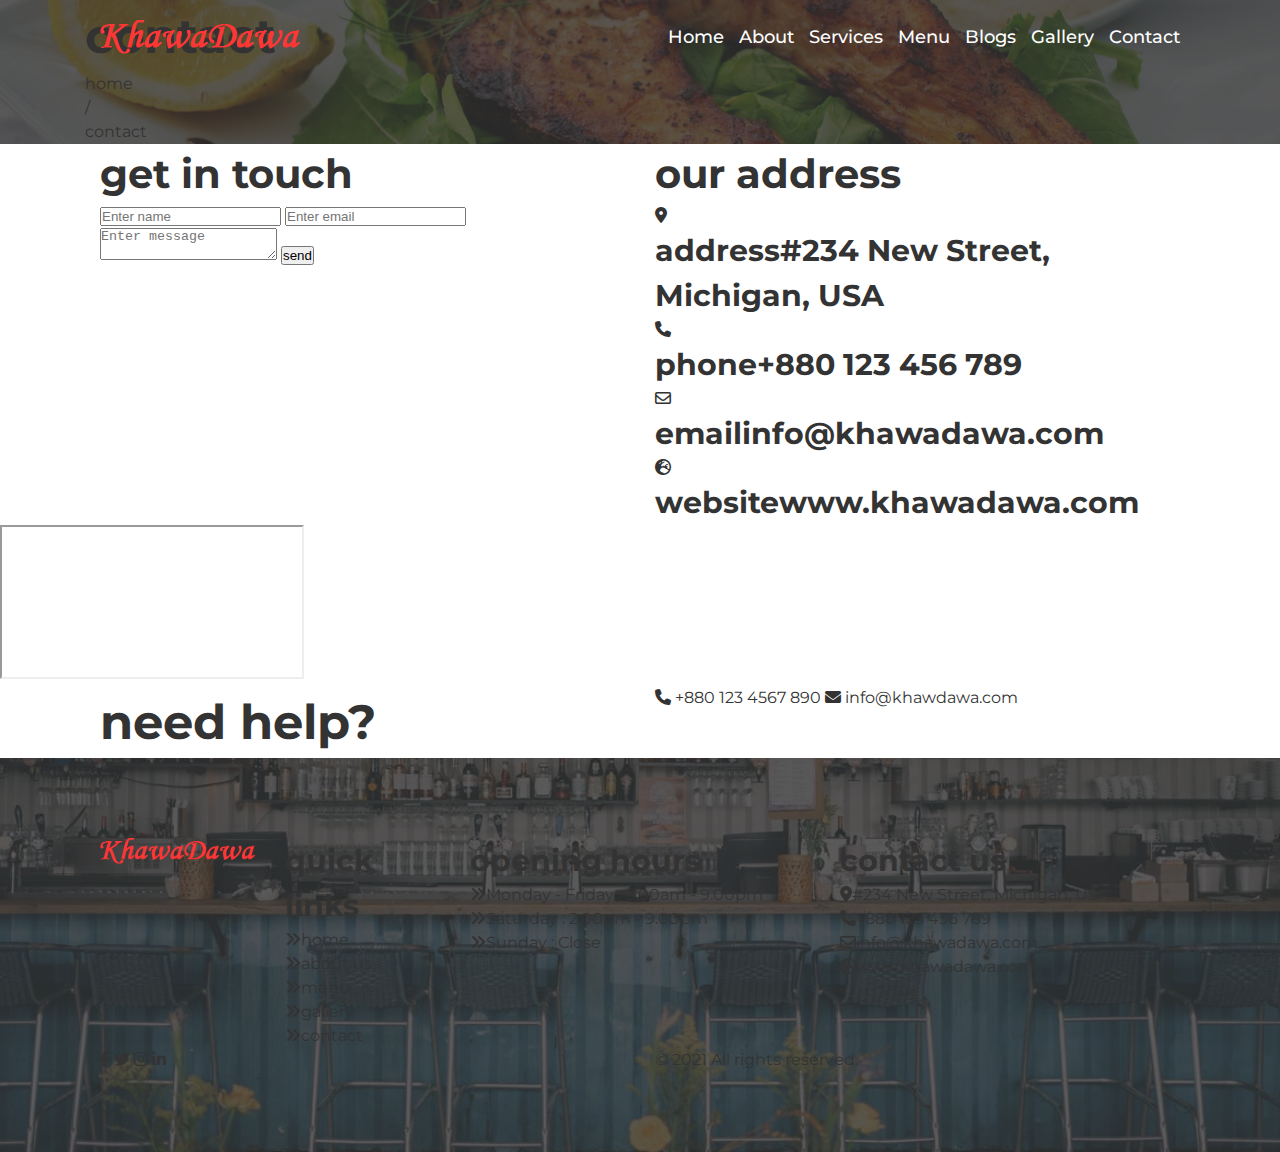
<file: contact.html>
<!DOCTYPE html>
<html lang="en">
  <head>
    <meta charset="UTF-8" />
    <meta name="viewport" content="width=device-width, initial-scale=1.0" />
    <!-- font awesome css -->
    <link
      rel="stylesheet"
      href="assets/css/plugins/font-awesome/css/all.min.css"
    />

    <!-- slick slider css -->
    <link
      rel="stylesheet"
      href="assets/css/plugins/slick-slider/slick-slider.css"
    />

    <!-- slick nav css (mobile nav) -->
    <link
      rel="stylesheet"
      href="assets/css/plugins/slick-nav/slick-nav.min.css"
    />
    <!-- main css -->
    <link rel="stylesheet" href="assets/css/style.css" />

    <title>Menu | Restaurant</title>
  </head>
  <body>
    <!-- header start -->
    <header>
      <div class="header_area">
        <div class="container">
          <div class="row align-items-center">
            <div class="col-sm-3">
              <div class="logo_box">
                <a href="#">
                  <img src="assets/img/logo.png" alt="logo" />
                </a>
              </div>
            </div>

            <div class="col-sm-9">
              <div class="menu" id="mobile_menu">
                <ul class="d-flex justify-end">
                  <li><a href="index.html">home</a></li>
                  <li><a href="about.html">about</a></li>
                  <li><a href="services.html">services</a></li>
                  <li><a href="menu.html">menu</a></li>
                  <li><a href="blogs.html">blogs</a></li>
                  <li><a href="gallery.html">gallery</a></li>
                  <li><a href="contact.html">contact</a></li>
                </ul>
              </div>
            </div>
          </div>
        </div>
      </div>
    </header>
    <!-- header end -->
    <main>
      <!-- breadcrumb start -->
      <section
        class="breadcrumb_area overlay"
        style="background-image: url('assets/img/page-bg.jpg')"
      >
        <div class="container">
          <div class="row">
            <div class="col-12">
              <div class="breadcrumb_content">
                <h2>contact</h2>
                <ul>
                  <li><a href="#">home</a></li>
                  <li>/</li>
                  <li>contact</li>
                </ul>
              </div>
            </div>
          </div>
        </div>
      </section>
      <!-- breadcrumb end -->

      <!-- contact start -->
      <section class="contact_area">
        <div class="container">
          <div class="row">
            <div class="col-lg-6">
              <div class="contact_form">
                <div class="sub_title">
                  <h3>get in touch</h3>
                </div>

                <form action="">
                  <input
                    type="text"
                    name="name"
                    id="name"
                    placeholder="Enter name"
                  />
                  <input
                    type="email"
                    name="email"
                    id="email"
                    placeholder="Enter email"
                  />
                  <textarea
                    name="message"
                    id="message"
                    placeholder="Enter message"
                  ></textarea>
                  <input type="submit" value="send" />
                </form>
              </div>
            </div>
            <div class="col-lg-6">
              <div class="contact_address">
                <div class="sub_title">
                  <h3>our address</h3>
                </div>

                <ul>
                  <li>
                    <i class="fa-solid fa-location-dot"></i>
                    <h4>address<span>#234 New Street, Michigan, USA</span></h4>
                  </li>
                  <li>
                    <i class="fa-solid fa-phone"></i>
                    <h4>phone<span>+880 123 456 789</span></h4>
                  </li>
                  <li>
                    <i class="fa-regular fa-envelope"></i>
                    <h4>email<span>info@khawadawa.com</span></h4>
                  </li>
                  <li>
                    <i class="fa-solid fa-earth-europe"></i>
                    <h4>website<span>www.khawadawa.com</span></h4>
                  </li>
                </ul>
              </div>
            </div>
          </div>
        </div>
        <div class="contact_map">
          <iframe
            src="https://www.google.com/maps/embed?pb=!1m18!1m12!1m3!1d233667.49930141334!2d90.25487247764768!3d23.781067239454273!2m3!1f0!2f0!3f0!3m2!1i1024!2i768!4f13.1!3m3!1m2!1s0x3755b8b087026b81%3A0x8fa563bbdd5904c2!2sDhaka!5e0!3m2!1sen!2sbd!4v1752164658264!5m2!1sen!2sbd"
            allowfullscreen=""
            loading="lazy"
            referrerpolicy="no-referrer-when-downgrade"
          ></iframe>
        </div>
      </section>
      <!-- contact end -->

      <!-- cta start -->
      <section class="cta_area">
        <div class="container">
          <div class="row">
            <div class="col-sm-6">
              <h2>need help?</h2>
            </div>

            <div class="col-sm-6">
              <a href="tel:+880 123 4567 890"
                ><i class="fa-solid fa-phone"></i> +880 123 4567 890
              </a>
              <a href="mailto:info@khawdawa.com"
                ><i class="fa-solid fa-envelope"></i> info@khawdawa.com
              </a>
            </div>
          </div>
        </div>
      </section>
      <!-- cta end -->
    </main>

    <!-- footer start -->
    <footer
      class="footer_area section_padding overlay"
      style="background-image: url('assets/img/footer_back.jpg')"
    >
      <div class="container">
        <div class="row">
          <div class="col-lg-2 col-sm-6">
            <div class="single_footer">
              <img src="assets/img/logo.png" alt="logo image" />
            </div>
          </div>
          <div class="col-lg-2 col-sm-6">
            <div class="single_footer">
              <h4>quick links</h4>
              <ul>
                <li>
                  <a href="#"><i class="fa-solid fa-angles-right"></i>home</a>
                </li>
                <li>
                  <a href="#"
                    ><i class="fa-solid fa-angles-right"></i>about us</a
                  >
                </li>
                <li>
                  <a href="#"><i class="fa-solid fa-angles-right"></i>menu</a>
                </li>
                <li>
                  <a href="#"
                    ><i class="fa-solid fa-angles-right"></i>gallery</a
                  >
                </li>
                <li>
                  <a href="#"
                    ><i class="fa-solid fa-angles-right"></i>contact</a
                  >
                </li>
              </ul>
            </div>
          </div>
          <div class="col-lg-4 col-sm-6">
            <div class="single_footer">
              <h4>opening hours</h4>
              <ul>
                <li>
                  <i class="fa-solid fa-angles-right"></i>Monday - Friday :
                  8.00am - 9.00pm
                </li>
                <li>
                  <i class="fa-solid fa-angles-right"></i>Saturday : 2.00pm -
                  9.00pm
                </li>
                <li><i class="fa-solid fa-angles-right"></i>Sunday : Close</li>
              </ul>
            </div>
          </div>
          <div class="col-lg-4 col-sm-6">
            <div class="single_footer">
              <h4>contact us</h4>
              <ul>
                <li>
                  <i class="fa-solid fa-location-dot"></i>#234 New Street,
                  Michigan, USA
                </li>
                <li><i class="fa-solid fa-phone"></i>+880 123 456 789</li>
                <li>
                  <i class="fa-regular fa-envelope"></i>info@khawadawa.com
                </li>
                <li>
                  <i class="fa-solid fa-earth-europe"></i>www.khawadawa.com
                </li>
              </ul>
            </div>
          </div>
        </div>

        <div class="row">
          <div class="col-sm-6">
            <div class="footer_social">
              <a href="#"><i class="fa-brands fa-facebook-f"></i></a>
              <a href="#"><i class="fa-brands fa-twitter"></i></a>
              <a href="#"><i class="fa-brands fa-instagram"></i></a>
              <a href="#"><i class="fa-brands fa-linkedin-in"></i></a>
            </div>
          </div>

          <div class="col-sm-6">
            <div class="footer_copy">
              <p>&copy; 2021 All rights reserved.</p>
            </div>
          </div>
        </div>
      </div>
    </footer>
    <!-- footer end -->

    <!-- jquery js -->
    <script src="assets/js/jquery.min.js"></script>
    <!-- slick slider js -->
    <script src="assets/js/slick-slider.min.js"></script>

    <!-- slick nav js -->
    <script src="assets/js/slick-nav.min.js"></script>

    <!-- main js -->
    <script src="assets/js/main.js"></script>
  </body>
</html>
</file>
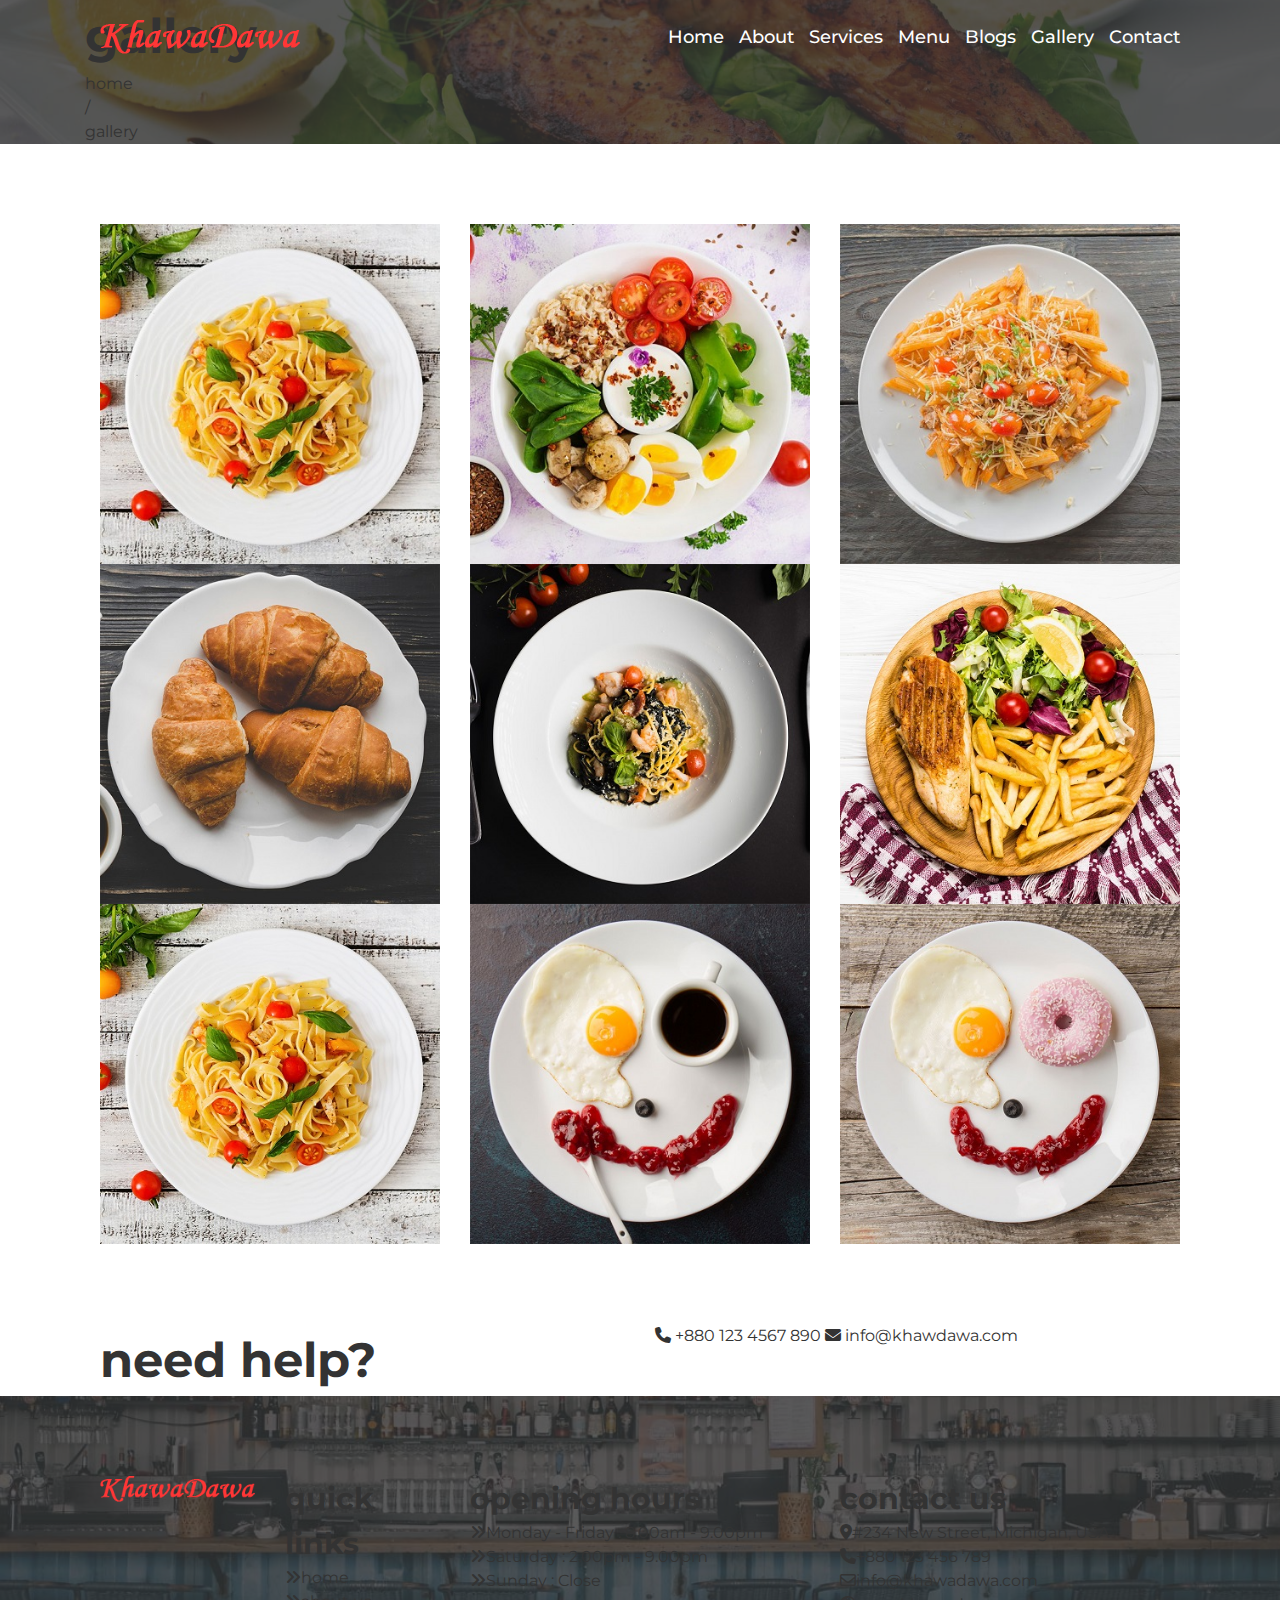
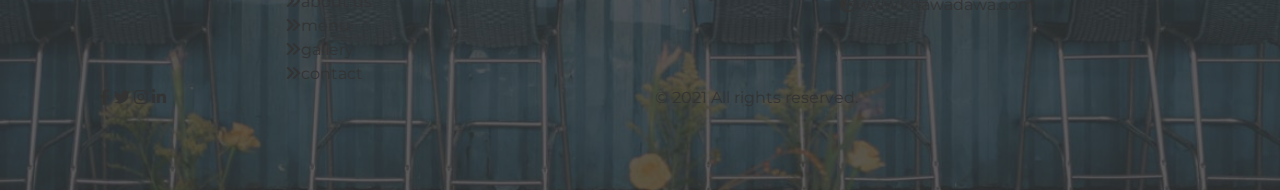
<file: gallery.html>
<!DOCTYPE html>
<html lang="en">
  <head>
    <meta charset="UTF-8" />
    <meta name="viewport" content="width=device-width, initial-scale=1.0" />
    <!-- font awesome css -->
    <link
      rel="stylesheet"
      href="assets/css/plugins/font-awesome/css/all.min.css"
    />

    <!-- slick slider css -->
    <link
      rel="stylesheet"
      href="assets/css/plugins/slick-slider/slick-slider.css"
    />

    <!-- slick nav css (mobile nav) -->
    <link
      rel="stylesheet"
      href="assets/css/plugins/slick-nav/slick-nav.min.css"
    />
    <!-- main css -->
    <link rel="stylesheet" href="assets/css/style.css" />

    <title>Menu | Restaurant</title>
  </head>
  <body>
    <!-- header start -->
    <header>
      <div class="header_area">
        <div class="container">
          <div class="row align-items-center">
            <div class="col-lg-3">
              <div class="logo_box">
                <a href="#">
                  <img src="assets/img/logo.png" alt="logo" />
                </a>
              </div>
            </div>

            <div class="col-lg-9">
              <div class="menu">
                <ul class="d-flex justify-end">
                  <li><a href="index.html">home</a></li>
                  <li><a href="about.html">about</a></li>
                  <li><a href="services.html">services</a></li>
                  <li><a href="menu.html">menu</a></li>
                  <li><a href="blogs.html">blogs</a></li>
                  <li><a href="gallery.html">gallery</a></li>
                  <li><a href="contact.html">contact</a></li>
                </ul>
              </div>
            </div>
          </div>
        </div>
      </div>
    </header>
    <!-- header end -->
    <main>
      <!-- breadcrumb start -->
      <section
        class="breadcrumb_area overlay"
        style="background-image: url('assets/img/page-bg.jpg')"
      >
        <div class="container">
          <div class="row">
            <div class="col-12">
              <div class="breadcrumb_content">
                <h2>gallery</h2>
                <ul>
                  <li><a href="#">home</a></li>
                  <li>/</li>
                  <li>gallery</li>
                </ul>
              </div>
            </div>
          </div>
        </div>
      </section>
      <!-- breadcrumb end -->

      <!-- gallery start -->
      <section class="gallery_area section_padding">
        <div class="container">
          <div class="row">
            <div class="col-lg-4">
              <div class="single_gallery">
                <img
                  src="assets/img/gallery/gallery-1.jpg"
                  alt="gallery image"
                />
              </div>
            </div>
            <div class="col-lg-4">
              <div class="single_gallery">
                <img
                  src="assets/img/gallery/gallery-2.jpg"
                  alt="gallery image"
                />
              </div>
            </div>
            <div class="col-lg-4">
              <div class="single_gallery">
                <img
                  src="assets/img/gallery/gallery-3.jpg"
                  alt="gallery image"
                />
              </div>
            </div>
            <div class="col-lg-4">
              <div class="single_gallery">
                <img
                  src="assets/img/gallery/gallery-4.jpg"
                  alt="gallery image"
                />
              </div>
            </div>
            <div class="col-lg-4">
              <div class="single_gallery">
                <img
                  src="assets/img/gallery/gallery-5.jpg"
                  alt="gallery image"
                />
              </div>
            </div>
            <div class="col-lg-4">
              <div class="single_gallery">
                <img
                  src="assets/img/gallery/gallery-6.jpg"
                  alt="gallery image"
                />
              </div>
            </div>
            <div class="col-lg-4">
              <div class="single_gallery">
                <img
                  src="assets/img/gallery/gallery-7.jpg"
                  alt="gallery image"
                />
              </div>
            </div>
            <div class="col-lg-4">
              <div class="single_gallery">
                <img
                  src="assets/img/gallery/gallery-8.jpg"
                  alt="gallery image"
                />
              </div>
            </div>
            <div class="col-lg-4">
              <div class="single_gallery">
                <img
                  src="assets/img/gallery/gallery-9.jpg"
                  alt="gallery image"
                />
              </div>
            </div>
          </div>
        </div>
      </section>
      <!-- gallery end -->

      <!-- cta start -->
      <section class="cta_area">
        <div class="container">
          <div class="row">
            <div class="col-lg-6">
              <h2>need help?</h2>
            </div>

            <div class="col-lg-6">
              <a href="tel:+880 123 4567 890"
                ><i class="fa-solid fa-phone"></i> +880 123 4567 890
              </a>
              <a href="mailto:info@khawdawa.com"
                ><i class="fa-solid fa-envelope"></i> info@khawdawa.com
              </a>
            </div>
          </div>
        </div>
      </section>
      <!-- cta end -->
    </main>

    <!-- footer start -->
    <footer
      class="footer_area section_padding overlay"
      style="background-image: url('assets/img/footer_back.jpg')"
    >
      <div class="container">
        <div class="row">
          <div class="col-lg-2">
            <div class="single_footer">
              <img src="assets/img/logo.png" alt="logo image" />
            </div>
          </div>
          <div class="col-lg-2">
            <div class="single_footer">
              <h4>quick links</h4>
              <ul>
                <li>
                  <a href="#"><i class="fa-solid fa-angles-right"></i>home</a>
                </li>
                <li>
                  <a href="#"
                    ><i class="fa-solid fa-angles-right"></i>about us</a
                  >
                </li>
                <li>
                  <a href="#"><i class="fa-solid fa-angles-right"></i>menu</a>
                </li>
                <li>
                  <a href="#"
                    ><i class="fa-solid fa-angles-right"></i>gallery</a
                  >
                </li>
                <li>
                  <a href="#"
                    ><i class="fa-solid fa-angles-right"></i>contact</a
                  >
                </li>
              </ul>
            </div>
          </div>
          <div class="col-lg-4">
            <div class="single_footer">
              <h4>opening hours</h4>
              <ul>
                <li>
                  <i class="fa-solid fa-angles-right"></i>Monday - Friday :
                  8.00am - 9.00pm
                </li>
                <li>
                  <i class="fa-solid fa-angles-right"></i>Saturday : 2.00pm -
                  9.00pm
                </li>
                <li><i class="fa-solid fa-angles-right"></i>Sunday : Close</li>
              </ul>
            </div>
          </div>
          <div class="col-lg-4">
            <div class="single_footer">
              <h4>contact us</h4>
              <ul>
                <li>
                  <i class="fa-solid fa-location-dot"></i>#234 New Street,
                  Michigan, USA
                </li>
                <li><i class="fa-solid fa-phone"></i>+880 123 456 789</li>
                <li>
                  <i class="fa-regular fa-envelope"></i>info@khawadawa.com
                </li>
                <li>
                  <i class="fa-solid fa-earth-europe"></i>www.khawadawa.com
                </li>
              </ul>
            </div>
          </div>
        </div>

        <div class="row">
          <div class="col-lg-6">
            <div class="footer_social">
              <a href="#"><i class="fa-brands fa-facebook-f"></i></a>
              <a href="#"><i class="fa-brands fa-twitter"></i></a>
              <a href="#"><i class="fa-brands fa-instagram"></i></a>
              <a href="#"><i class="fa-brands fa-linkedin-in"></i></a>
            </div>
          </div>

          <div class="col-lg-6">
            <div class="footer_copy">
              <p>&copy; 2021 All rights reserved.</p>
            </div>
          </div>
        </div>
      </div>
    </footer>
    <!-- footer end -->

    <!-- jquery js -->
    <script src="assets/js/jquery.min.js"></script>
    <!-- slick slider js -->
    <script src="assets/js/slick-slider.min.js"></script>

    <!-- slick nav js -->
    <script src="assets/js/slick-nav.min.js"></script>

    <!-- main js -->
    <script src="assets/js/main.js"></script>
  </body>
</html>
</file>
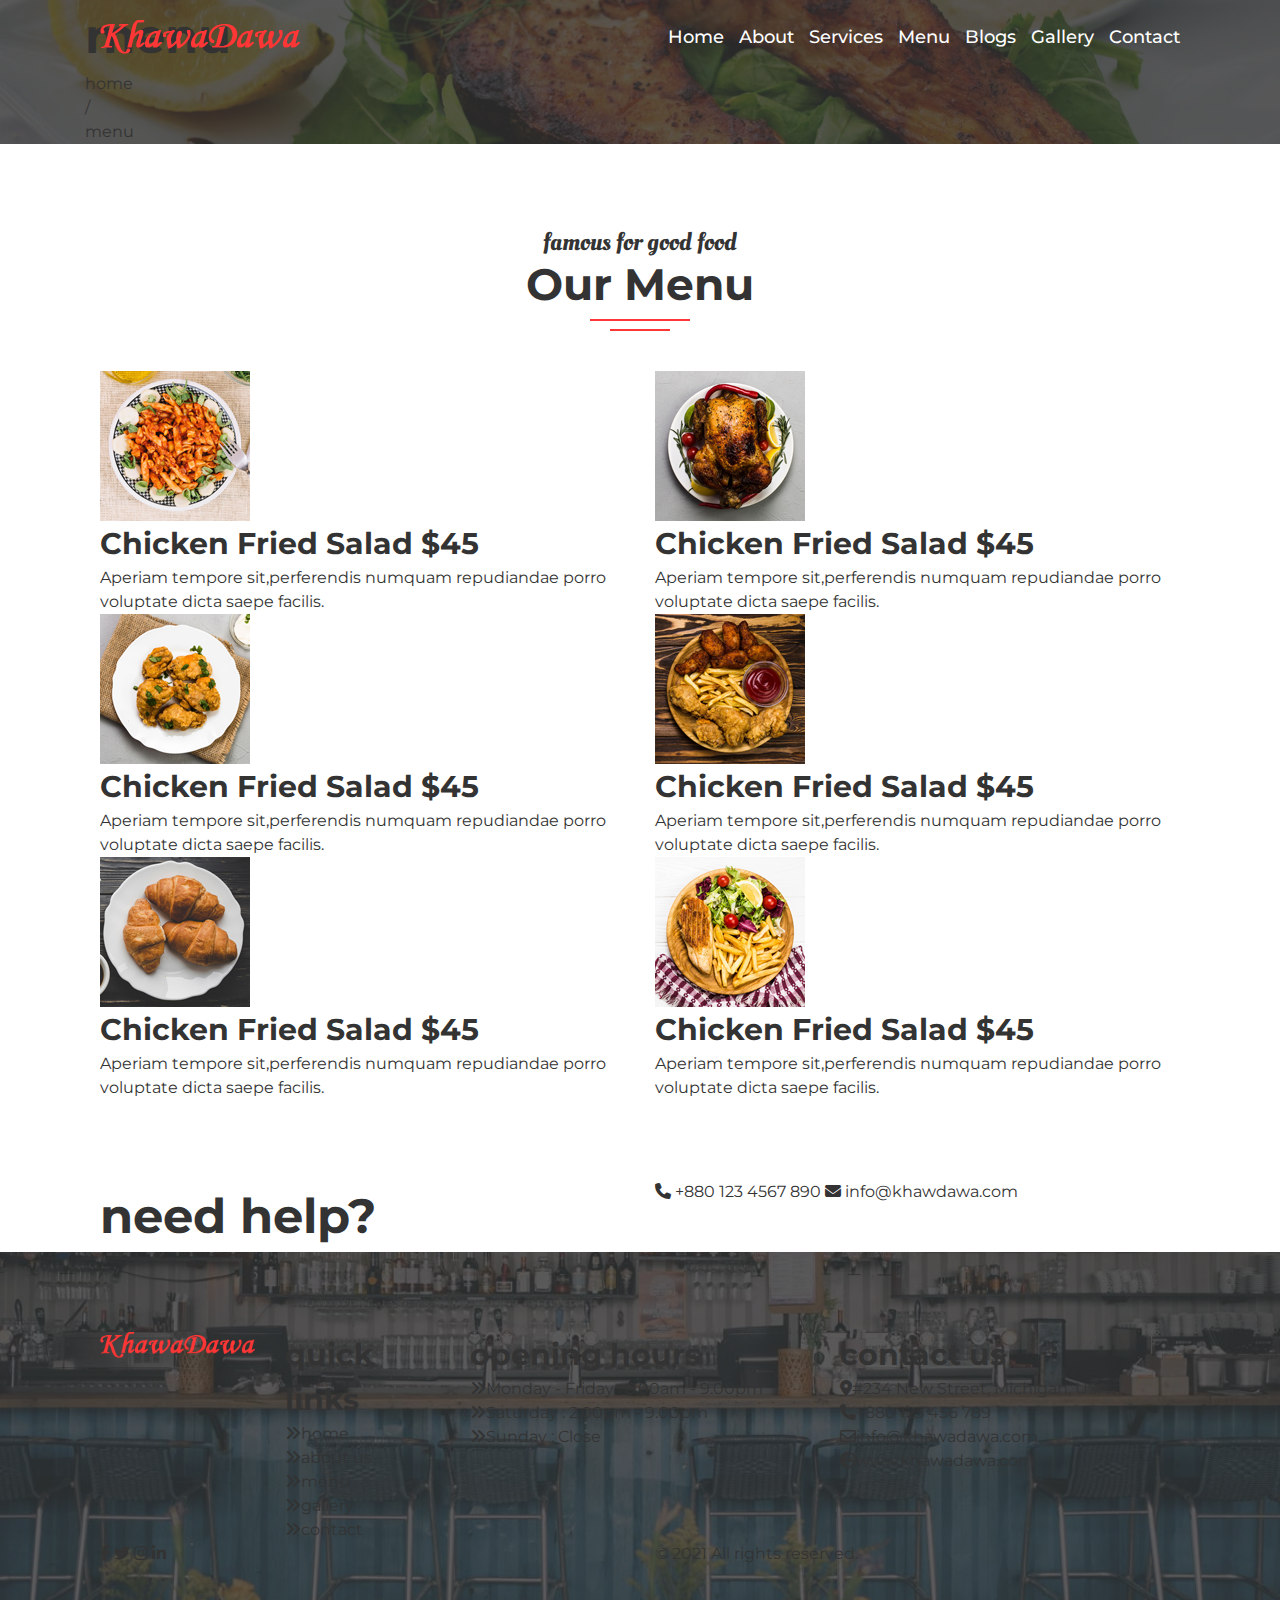
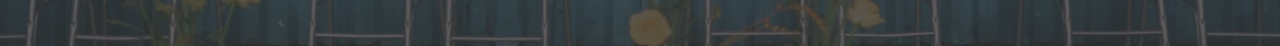
<file: menu.html>
<!DOCTYPE html>
<html lang="en">
  <head>
    <meta charset="UTF-8" />
    <meta name="viewport" content="width=device-width, initial-scale=1.0" />
    <!-- font awesome css -->
    <link
      rel="stylesheet"
      href="assets/css/plugins/font-awesome/css/all.min.css"
    />

    <!-- slick slider css -->
    <link
      rel="stylesheet"
      href="assets/css/plugins/slick-slider/slick-slider.css"
    />

    <!-- slick nav css (mobile nav) -->
    <link
      rel="stylesheet"
      href="assets/css/plugins/slick-nav/slick-nav.min.css"
    />
    <!-- main css -->
    <link rel="stylesheet" href="assets/css/style.css" />

    <title>Menu | Restaurant</title>
  </head>
  <body>
    <!-- header start -->
    <header>
      <div class="header_area">
        <div class="container">
          <div class="row align-items-center">
            <div class="col-sm-3">
              <div class="logo_box">
                <a href="#">
                  <img src="assets/img/logo.png" alt="logo" />
                </a>
              </div>
            </div>

            <div class="col-sm-9">
              <div class="menu" id="mobile_menu">
                <ul class="d-flex justify-end">
                  <li><a href="index.html">home</a></li>
                  <li><a href="about.html">about</a></li>
                  <li><a href="services.html">services</a></li>
                  <li><a href="menu.html">menu</a></li>
                  <li><a href="blogs.html">blogs</a></li>
                  <li><a href="gallery.html">gallery</a></li>
                  <li><a href="contact.html">contact</a></li>
                </ul>
              </div>
            </div>
          </div>
        </div>
      </div>
    </header>
    <!-- header end -->
    <main>
      <!-- breadcrumb start -->
      <section
        class="breadcrumb_area overlay"
        style="background-image: url('assets/img/page-bg.jpg')"
      >
        <div class="container">
          <div class="row">
            <div class="col-12">
              <div class="breadcrumb_content">
                <h2>menu</h2>
                <ul>
                  <li><a href="#">home</a></li>
                  <li>/</li>
                  <li>menu</li>
                </ul>
              </div>
            </div>
          </div>
        </div>
      </section>
      <!-- breadcrumb end -->

      <!-- menu start -->
      <section class="section_padding menu_area">
        <div class="container">
          <div class="row">
            <div class="col-sm-12">
              <div class="section_title">
                <span>Famous for good food</span>
                <h2>our menu</h2>
              </div>
            </div>
          </div>

          <div class="row">
            <div class="col-md-6">
              <div class="single_menu">
                <img src="assets/img/menu/menu-1.jpg" alt="menu image" />
                <div class="menu_content">
                  <h4>Chicken Fried Salad <span>$45</span></h4>
                  <p>
                    Aperiam tempore sit,perferendis numquam repudiandae porro
                    voluptate dicta saepe facilis.
                  </p>
                </div>
              </div>
            </div>
            <div class="col-md-6">
              <div class="single_menu">
                <img src="assets/img/menu/menu-2.jpg" alt="menu image" />
                <div class="menu_content">
                  <h4>Chicken Fried Salad <span>$45</span></h4>
                  <p>
                    Aperiam tempore sit,perferendis numquam repudiandae porro
                    voluptate dicta saepe facilis.
                  </p>
                </div>
              </div>
            </div>
            <div class="col-md-6">
              <div class="single_menu">
                <img src="assets/img/menu/menu-3.jpg" alt="menu image" />
                <div class="menu_content">
                  <h4>Chicken Fried Salad <span>$45</span></h4>
                  <p>
                    Aperiam tempore sit,perferendis numquam repudiandae porro
                    voluptate dicta saepe facilis.
                  </p>
                </div>
              </div>
            </div>
            <div class="col-md-6">
              <div class="single_menu">
                <img src="assets/img/menu/menu-4.jpg" alt="menu image" />
                <div class="menu_content">
                  <h4>Chicken Fried Salad <span>$45</span></h4>
                  <p>
                    Aperiam tempore sit,perferendis numquam repudiandae porro
                    voluptate dicta saepe facilis.
                  </p>
                </div>
              </div>
            </div>
            <div class="col-md-6">
              <div class="single_menu">
                <img src="assets/img/menu/menu-5.jpg" alt="menu image" />
                <div class="menu_content">
                  <h4>Chicken Fried Salad <span>$45</span></h4>
                  <p>
                    Aperiam tempore sit,perferendis numquam repudiandae porro
                    voluptate dicta saepe facilis.
                  </p>
                </div>
              </div>
            </div>
            <div class="col-md-6">
              <div class="single_menu">
                <img src="assets/img/menu/menu-6.jpg" alt="menu image" />
                <div class="menu_content">
                  <h4>Chicken Fried Salad <span>$45</span></h4>
                  <p>
                    Aperiam tempore sit,perferendis numquam repudiandae porro
                    voluptate dicta saepe facilis.
                  </p>
                </div>
              </div>
            </div>
          </div>
        </div>
      </section>
      <!-- menu end -->

      <!-- cta start -->
      <section class="cta_area">
        <div class="container">
          <div class="row">
            <div class="col-sm-6">
              <h2>need help?</h2>
            </div>

            <div class="col-sm-6">
              <a href="tel:+880 123 4567 890"
                ><i class="fa-solid fa-phone"></i> +880 123 4567 890
              </a>
              <a href="mailto:info@khawdawa.com"
                ><i class="fa-solid fa-envelope"></i> info@khawdawa.com
              </a>
            </div>
          </div>
        </div>
      </section>
      <!-- cta end -->
    </main>

    <!-- footer start -->
    <footer
      class="footer_area section_padding overlay"
      style="background-image: url('assets/img/footer_back.jpg')"
    >
      <div class="container">
        <div class="row">
          <div class="col-lg-2 col-sm-6">
            <div class="single_footer">
              <img src="assets/img/logo.png" alt="logo image" />
            </div>
          </div>
          <div class="col-lg-2 col-sm-6">
            <div class="single_footer">
              <h4>quick links</h4>
              <ul>
                <li>
                  <a href="#"><i class="fa-solid fa-angles-right"></i>home</a>
                </li>
                <li>
                  <a href="#"
                    ><i class="fa-solid fa-angles-right"></i>about us</a
                  >
                </li>
                <li>
                  <a href="#"><i class="fa-solid fa-angles-right"></i>menu</a>
                </li>
                <li>
                  <a href="#"
                    ><i class="fa-solid fa-angles-right"></i>gallery</a
                  >
                </li>
                <li>
                  <a href="#"
                    ><i class="fa-solid fa-angles-right"></i>contact</a
                  >
                </li>
              </ul>
            </div>
          </div>
          <div class="col-lg-4 col-sm-6">
            <div class="single_footer">
              <h4>opening hours</h4>
              <ul>
                <li>
                  <i class="fa-solid fa-angles-right"></i>Monday - Friday :
                  8.00am - 9.00pm
                </li>
                <li>
                  <i class="fa-solid fa-angles-right"></i>Saturday : 2.00pm -
                  9.00pm
                </li>
                <li><i class="fa-solid fa-angles-right"></i>Sunday : Close</li>
              </ul>
            </div>
          </div>
          <div class="col-lg-4 col-sm-6">
            <div class="single_footer">
              <h4>contact us</h4>
              <ul>
                <li>
                  <i class="fa-solid fa-location-dot"></i>#234 New Street,
                  Michigan, USA
                </li>
                <li><i class="fa-solid fa-phone"></i>+880 123 456 789</li>
                <li>
                  <i class="fa-regular fa-envelope"></i>info@khawadawa.com
                </li>
                <li>
                  <i class="fa-solid fa-earth-europe"></i>www.khawadawa.com
                </li>
              </ul>
            </div>
          </div>
        </div>

        <div class="row">
          <div class="col-sm-6">
            <div class="footer_social">
              <a href="#"><i class="fa-brands fa-facebook-f"></i></a>
              <a href="#"><i class="fa-brands fa-twitter"></i></a>
              <a href="#"><i class="fa-brands fa-instagram"></i></a>
              <a href="#"><i class="fa-brands fa-linkedin-in"></i></a>
            </div>
          </div>

          <div class="col-sm-6">
            <div class="footer_copy">
              <p>&copy; 2021 All rights reserved.</p>
            </div>
          </div>
        </div>
      </div>
    </footer>
    <!-- footer end -->

    <!-- jquery js -->
    <script src="assets/js/jquery.min.js"></script>
    <!-- slick slider js -->
    <script src="assets/js/slick-slider.min.js"></script>

    <!-- slick nav js -->
    <script src="assets/js/slick-nav.min.js"></script>

    <!-- main js -->
    <script src="assets/js/main.js"></script>
  </body>
</html>
</file>
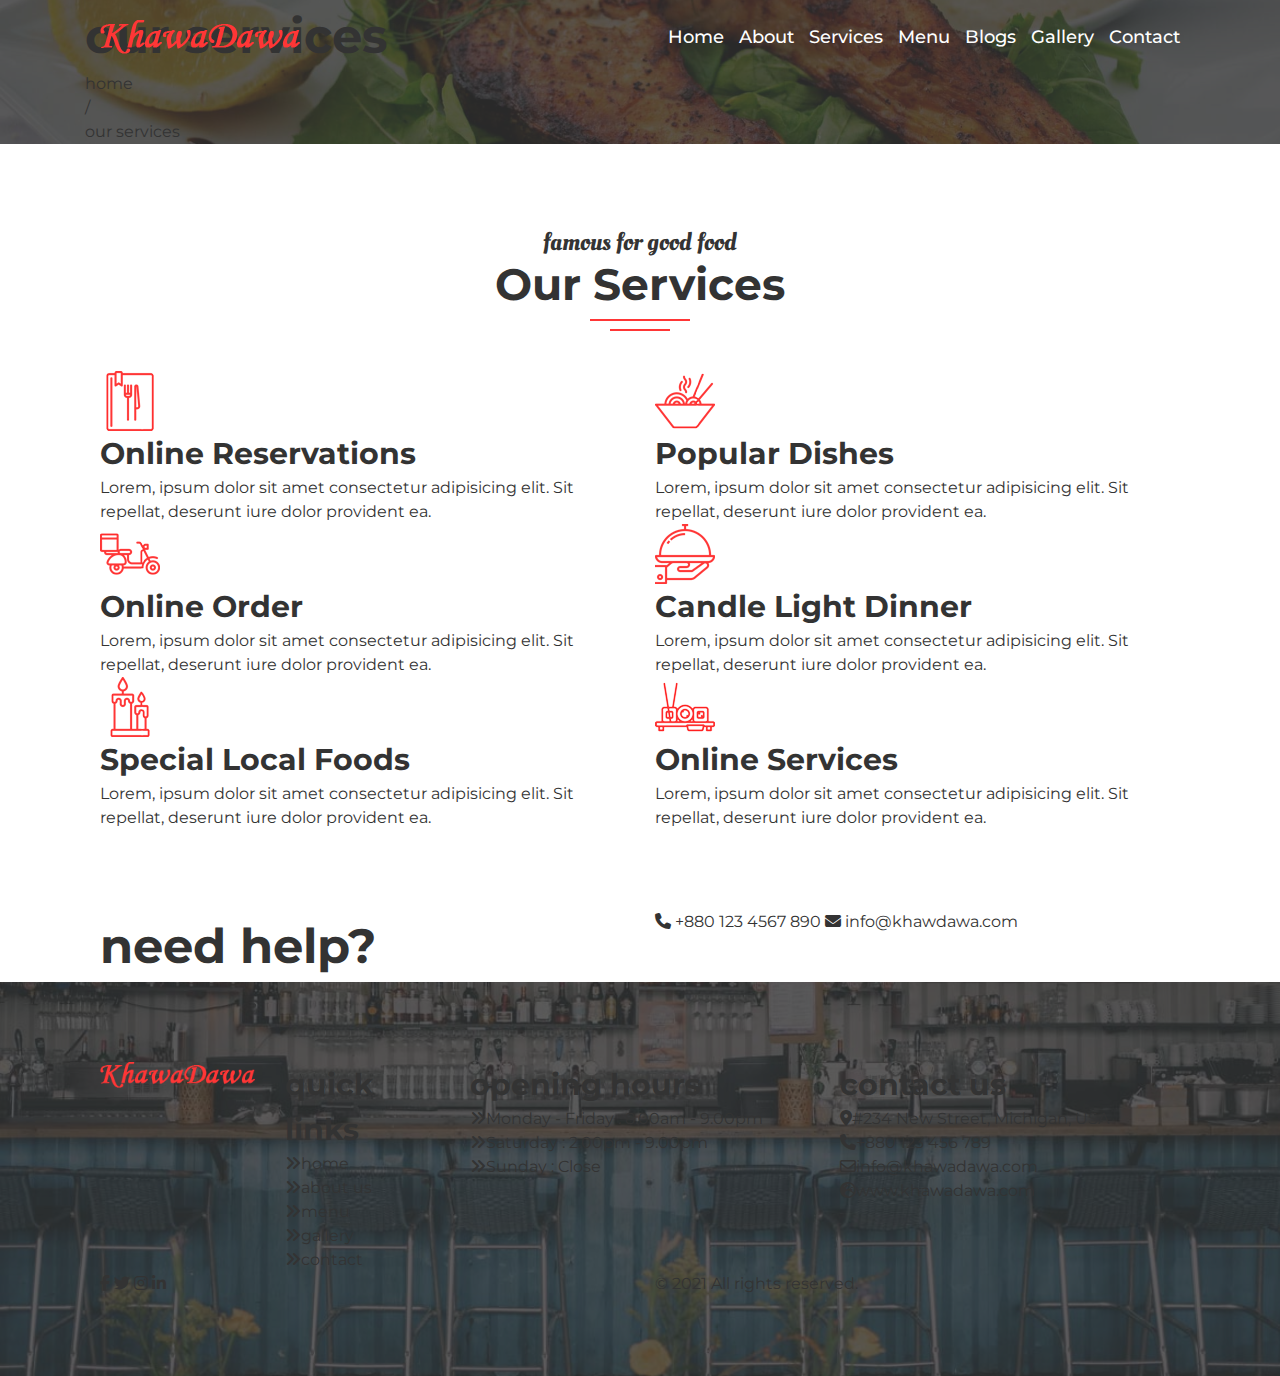
<file: services.html>
<!DOCTYPE html>
<html lang="en">
  <head>
    <meta charset="UTF-8" />
    <meta name="viewport" content="width=device-width, initial-scale=1.0" />
    <!-- font awesome css -->
    <link
      rel="stylesheet"
      href="assets/css/plugins/font-awesome/css/all.min.css"
    />

    <!-- slick slider css -->
    <link
      rel="stylesheet"
      href="assets/css/plugins/slick-slider/slick-slider.css"
    />

    <!-- slick nav css (mobile nav) -->
    <link
      rel="stylesheet"
      href="assets/css/plugins/slick-nav/slick-nav.min.css"
    />
    <!-- main css -->
    <link rel="stylesheet" href="assets/css/style.css" />

    <title>Services | Restaurant</title>
  </head>
  <body>
    <!-- header start -->
    <header>
      <div class="header_area">
        <div class="container">
          <div class="row align-items-center">
            <div class="col-lg-3">
              <div class="logo_box">
                <a href="#">
                  <img src="assets/img/logo.png" alt="logo" />
                </a>
              </div>
            </div>

            <div class="col-lg-9">
              <div class="menu">
                <ul class="d-flex justify-end">
                  <li><a href="index.html">home</a></li>
                  <li><a href="about.html">about</a></li>
                  <li><a href="services.html">services</a></li>
                  <li><a href="menu.html">menu</a></li>
                  <li><a href="blogs.html">blogs</a></li>
                  <li><a href="gallery.html">gallery</a></li>
                  <li><a href="contact.html">contact</a></li>
                </ul>
              </div>
            </div>
          </div>
        </div>
      </div>
    </header>
    <!-- header end -->
    <main>
      <!-- breadcrumb start -->
      <section
        class="breadcrumb_area overlay"
        style="background-image: url('assets/img/page-bg.jpg')"
      >
        <div class="container">
          <div class="row">
            <div class="col-12">
              <div class="breadcrumb_content">
                <h2>our services</h2>
                <ul>
                  <li><a href="#">home</a></li>
                  <li>/</li>
                  <li>our services</li>
                </ul>
              </div>
            </div>
          </div>
        </div>
      </section>
      <!-- breadcrumb end -->

      <!-- service start -->
      <section class="section_padding service_area">
        <div class="container">
          <div class="row">
            <div class="col-sm-12">
              <div class="section_title">
                <span>Famous for good food</span>
                <h2>our services</h2>
              </div>
            </div>
          </div>

          <div class="row">
            <div class="col-lg-6">
              <div class="single_service">
                <img
                  src="assets/img/services/service-1.png"
                  alt="service image"
                />
                <h4>Online Reservations</h4>
                <p>
                  Lorem, ipsum dolor sit amet consectetur adipisicing elit. Sit
                  repellat, deserunt iure dolor provident ea.
                </p>
              </div>
            </div>
            <div class="col-lg-6">
              <div class="single_service">
                <img
                  src="assets/img/services/service-2.png"
                  alt="service image"
                />
                <h4>Popular Dishes</h4>
                <p>
                  Lorem, ipsum dolor sit amet consectetur adipisicing elit. Sit
                  repellat, deserunt iure dolor provident ea.
                </p>
              </div>
            </div>
            <div class="col-lg-6">
              <div class="single_service">
                <img
                  src="assets/img/services/service-3.png"
                  alt="service image"
                />
                <h4>Online Order</h4>
                <p>
                  Lorem, ipsum dolor sit amet consectetur adipisicing elit. Sit
                  repellat, deserunt iure dolor provident ea.
                </p>
              </div>
            </div>
            <div class="col-lg-6">
              <div class="single_service">
                <img
                  src="assets/img/services/service-4.png"
                  alt="service image"
                />
                <h4>Candle Light Dinner</h4>
                <p>
                  Lorem, ipsum dolor sit amet consectetur adipisicing elit. Sit
                  repellat, deserunt iure dolor provident ea.
                </p>
              </div>
            </div>
            <div class="col-lg-6">
              <div class="single_service">
                <img
                  src="assets/img/services/service-5.png"
                  alt="service image"
                />
                <h4>Special Local Foods</h4>
                <p>
                  Lorem, ipsum dolor sit amet consectetur adipisicing elit. Sit
                  repellat, deserunt iure dolor provident ea.
                </p>
              </div>
            </div>
            <div class="col-lg-6">
              <div class="single_service">
                <img
                  src="assets/img/services/service-6.png"
                  alt="service image"
                />
                <h4>Online Services</h4>
                <p>
                  Lorem, ipsum dolor sit amet consectetur adipisicing elit. Sit
                  repellat, deserunt iure dolor provident ea.
                </p>
              </div>
            </div>
          </div>
        </div>
      </section>
      <!-- service end -->

      <!-- cta start -->
      <section class="cta_area">
        <div class="container">
          <div class="row">
            <div class="col-lg-6">
              <h2>need help?</h2>
            </div>

            <div class="col-lg-6">
              <a href="tel:+880 123 4567 890"
                ><i class="fa-solid fa-phone"></i> +880 123 4567 890
              </a>
              <a href="mailto:info@khawdawa.com"
                ><i class="fa-solid fa-envelope"></i> info@khawdawa.com
              </a>
            </div>
          </div>
        </div>
      </section>
      <!-- cta end -->
    </main>

    <!-- footer start -->
    <footer
      class="footer_area section_padding overlay"
      style="background-image: url('assets/img/footer_back.jpg')"
    >
      <div class="container">
        <div class="row">
          <div class="col-lg-2">
            <div class="single_footer">
              <img src="assets/img/logo.png" alt="logo image" />
            </div>
          </div>
          <div class="col-lg-2">
            <div class="single_footer">
              <h4>quick links</h4>
              <ul>
                <li>
                  <a href="#"><i class="fa-solid fa-angles-right"></i>home</a>
                </li>
                <li>
                  <a href="#"
                    ><i class="fa-solid fa-angles-right"></i>about us</a
                  >
                </li>
                <li>
                  <a href="#"><i class="fa-solid fa-angles-right"></i>menu</a>
                </li>
                <li>
                  <a href="#"
                    ><i class="fa-solid fa-angles-right"></i>gallery</a
                  >
                </li>
                <li>
                  <a href="#"
                    ><i class="fa-solid fa-angles-right"></i>contact</a
                  >
                </li>
              </ul>
            </div>
          </div>
          <div class="col-lg-4">
            <div class="single_footer">
              <h4>opening hours</h4>
              <ul>
                <li>
                  <i class="fa-solid fa-angles-right"></i>Monday - Friday :
                  8.00am - 9.00pm
                </li>
                <li>
                  <i class="fa-solid fa-angles-right"></i>Saturday : 2.00pm -
                  9.00pm
                </li>
                <li><i class="fa-solid fa-angles-right"></i>Sunday : Close</li>
              </ul>
            </div>
          </div>
          <div class="col-lg-4">
            <div class="single_footer">
              <h4>contact us</h4>
              <ul>
                <li>
                  <i class="fa-solid fa-location-dot"></i>#234 New Street,
                  Michigan, USA
                </li>
                <li><i class="fa-solid fa-phone"></i>+880 123 456 789</li>
                <li>
                  <i class="fa-regular fa-envelope"></i>info@khawadawa.com
                </li>
                <li>
                  <i class="fa-solid fa-earth-europe"></i>www.khawadawa.com
                </li>
              </ul>
            </div>
          </div>
        </div>

        <div class="row">
          <div class="col-lg-6">
            <div class="footer_social">
              <a href="#"><i class="fa-brands fa-facebook-f"></i></a>
              <a href="#"><i class="fa-brands fa-twitter"></i></a>
              <a href="#"><i class="fa-brands fa-instagram"></i></a>
              <a href="#"><i class="fa-brands fa-linkedin-in"></i></a>
            </div>
          </div>

          <div class="col-lg-6">
            <div class="footer_copy">
              <p>&copy; 2021 All rights reserved.</p>
            </div>
          </div>
        </div>
      </div>
    </footer>
    <!-- footer end -->

    <!-- jquery js -->
    <script src="assets/js/jquery.min.js"></script>
    <!-- slick slider js -->
    <script src="assets/js/slick-slider.min.js"></script>

    <!-- slick nav js -->
    <script src="assets/js/slick-nav.min.js"></script>

    <!-- main js -->
    <script src="assets/js/main.js"></script>
  </body>
</html>
</file>
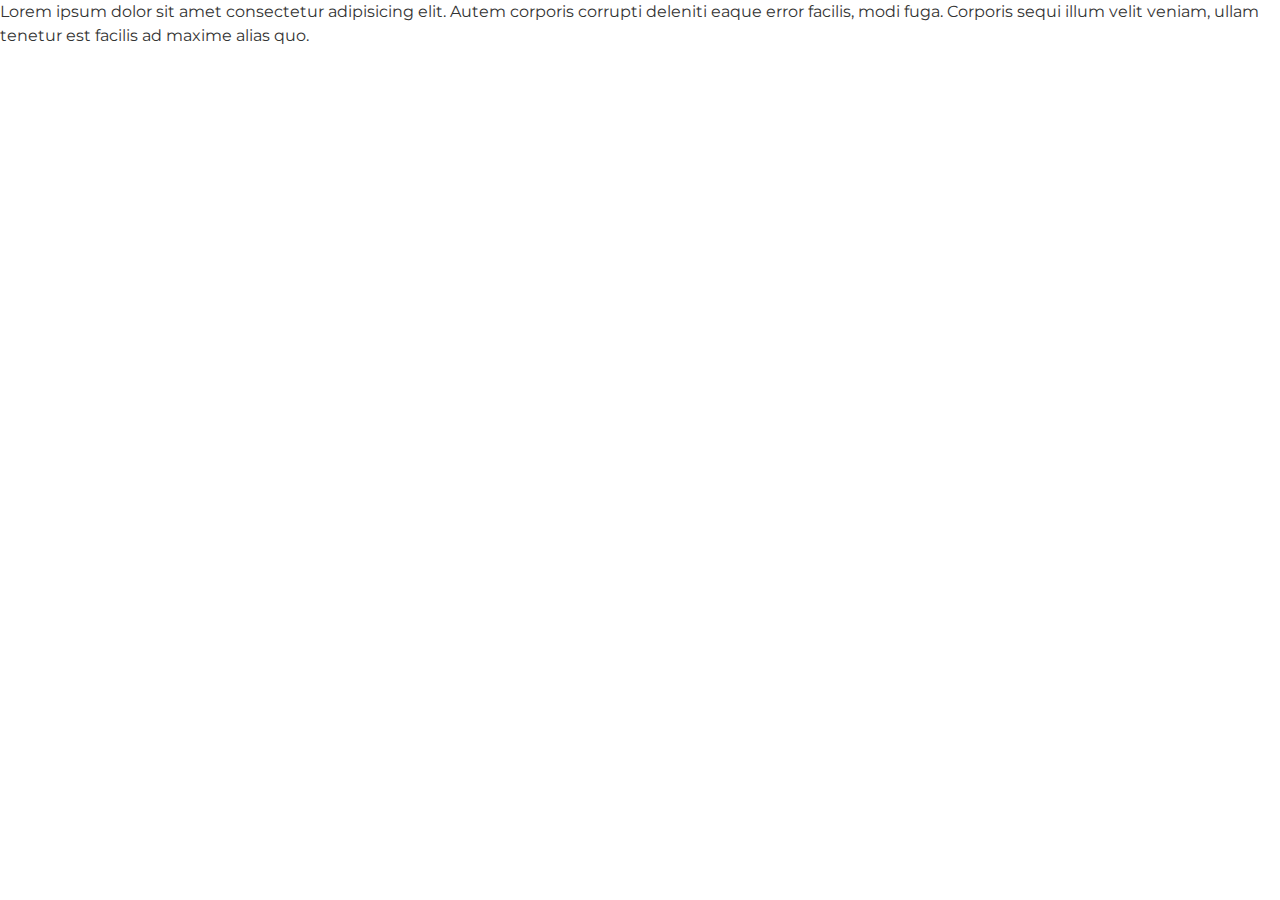
<file: test.html>
<!DOCTYPE html>
<html lang="en">
  <head>
    <meta charset="UTF-8" />
    <meta name="viewport" content="width=device-width, initial-scale=1.0" />
    <!-- main css -->
    <link rel="stylesheet" href="assets/css/style.css" />
    <title>Testing</title>
  </head>
  <body>
    <div class="test_container">
      <p>
        Lorem ipsum dolor sit amet consectetur adipisicing elit. Autem corporis
        corrupti deleniti eaque error facilis, modi fuga. Corporis sequi illum
        velit veniam, ullam tenetur est facilis ad maxime alias quo.
      </p>
    </div>
  </body>
</html>
</file>
<file: assets/css/style.css>
@import url("https://fonts.googleapis.com/css2?family=Montserrat:wght@400;500;600;700;800;900&family=Oleo+Script&display=swap");
*,
*::after,
*::before {
  margin: 0;
  padding: 0;
  box-sizing: border-box;
}

ul {
  list-style: none;
}

img {
  max-width: 100%;
  vertical-align: middle;
  height: auto;
}

a {
  text-decoration: none;
  transition: 0.3s;
  color: #333;
}

.section_padding {
  padding: 80px 0;
}

.overlay {
  background-position: center;
  background-size: cover;
  background-repeat: no-repeat;
  position: relative;
  z-index: 2;
}
.overlay::before {
  content: "";
  width: 100%;
  height: 100%;
  position: absolute;
  top: 0;
  left: 0;
  background-color: #333;
  opacity: 0.8;
  z-index: -1;
}

.btn {
  outline: none;
  border: none;
  display: inline-block;
  color: #333;
  padding: 10px 40px;
  border-radius: 5px;
  font-size: 18px;
  text-transform: capitalize;
  transition: 0.3s;
}
.btn.btn_fill {
  background-color: #ff3636;
  color: #fff;
}
.btn.btn_fill:hover {
  background-color: #690000;
}

.d-flex {
  display: flex;
}

.d-inline-flex {
  display: inline-flex;
}

.justify-start {
  justify-content: start;
}

.justify-end {
  justify-content: end;
}

.justify-center {
  justify-content: center;
}

.justify-space-between {
  justify-content: space-between;
}

.justify-space-around {
  justify-content: space-around;
}

.justify-space-evenly {
  justify-content: space-evenly;
}

.align-content-stretch {
  align-content: stretch;
}

.align-content-center {
  align-content: center;
}

.align-content-start {
  align-content: start;
}

.align-content-end {
  align-content: end;
}

.align-content-space-between {
  align-content: space-between;
}

.align-content-space-around {
  align-content: space-around;
}

.align-content-space-evenly {
  align-content: space-evenly;
}

.align-items-stretch {
  align-items: stretch;
}

.align-items-center {
  align-items: center;
}

.align-items-start {
  align-items: start;
}

.align-items-end {
  align-items: end;
}

.align-self-stretch {
  align-self: stretch;
}

.align-self-center {
  align-self: center;
}

.align-self-start {
  align-self: start;
}

.align-self-end {
  align-self: end;
}

body {
  font-family: "Montserrat", sans-serif;
  font-size: 16px;
  line-height: 1.5;
  font-weight: 400;
  color: #333;
}

h1 {
  font-size: 60px;
}

h2 {
  font-size: 48px;
}

h3 {
  font-size: 40px;
}

h4 {
  font-size: 30px;
}

h5 {
  font-size: 25px;
}

h6 {
  font-size: 20px;
}

p {
  font-size: 16px;
}

small {
  font-size: 12px;
}

.container {
  width: 100%;
  padding: 0 30px;
  margin: 0 auto;
}
.container .row {
  display: flex;
  flex-wrap: wrap;
  margin: 0 -15px;
}

@media (max-width: 576px) {
  .container {
    width: 100%;
  }
  .col {
    width: 100%;
  }
}
@media (min-width: 576px) {
  .container {
    width: 540px;
  }
  .justify-sm-center {
    justify-content: center;
  }
  .col-sm-1 {
    width: 8.3333333333%;
    padding: 0 15px;
  }
  .col-sm-2 {
    width: 16.6666666667%;
    padding: 0 15px;
  }
  .col-sm-3 {
    width: 25%;
    padding: 0 15px;
  }
  .col-sm-4 {
    width: 33.3333333333%;
    padding: 0 15px;
  }
  .col-sm-5 {
    width: 41.6666666667%;
    padding: 0 15px;
  }
  .col-sm-6 {
    width: 50%;
    padding: 0 15px;
  }
  .col-sm-7 {
    width: 58.3333333333%;
    padding: 0 15px;
  }
  .col-sm-8 {
    width: 66.6666666667%;
    padding: 0 15px;
  }
  .col-sm-9 {
    width: 75%;
    padding: 0 15px;
  }
  .col-sm-10 {
    width: 83.3333333333%;
    padding: 0 15px;
  }
  .col-sm-11 {
    width: 91.6666666667%;
    padding: 0 15px;
  }
  .col-sm-12 {
    width: 100%;
    padding: 0 15px;
  }
}
@media (min-width: 768px) {
  .container {
    width: 740px;
  }
  .justify-md-end {
    justify-content: flex-end;
  }
  .col-md-1 {
    width: 8.3333333333%;
    padding: 0 15px;
  }
  .col-md-2 {
    width: 16.6666666667%;
    padding: 0 15px;
  }
  .col-md-3 {
    width: 25%;
    padding: 0 15px;
  }
  .col-md-4 {
    width: 33.3333333333%;
    padding: 0 15px;
  }
  .col-md-5 {
    width: 41.6666666667%;
    padding: 0 15px;
  }
  .col-md-6 {
    width: 50%;
    padding: 0 15px;
  }
  .col-md-7 {
    width: 58.3333333333%;
    padding: 0 15px;
  }
  .col-md-8 {
    width: 66.6666666667%;
    padding: 0 15px;
  }
  .col-md-9 {
    width: 75%;
    padding: 0 15px;
  }
  .col-md-10 {
    width: 83.3333333333%;
    padding: 0 15px;
  }
  .col-md-11 {
    width: 91.6666666667%;
    padding: 0 15px;
  }
  .col-md-12 {
    width: 100%;
    padding: 0 15px;
  }
}
@media (min-width: 992px) {
  .container {
    width: 960px;
  }
  .col-lg-1 {
    width: 8.3333333333%;
    padding: 0 15px;
  }
  .col-lg-2 {
    width: 16.6666666667%;
    padding: 0 15px;
  }
  .col-lg-3 {
    width: 25%;
    padding: 0 15px;
  }
  .col-lg-4 {
    width: 33.3333333333%;
    padding: 0 15px;
  }
  .col-lg-5 {
    width: 41.6666666667%;
    padding: 0 15px;
  }
  .col-lg-6 {
    width: 50%;
    padding: 0 15px;
  }
  .col-lg-7 {
    width: 58.3333333333%;
    padding: 0 15px;
  }
  .col-lg-8 {
    width: 66.6666666667%;
    padding: 0 15px;
  }
  .col-lg-9 {
    width: 75%;
    padding: 0 15px;
  }
  .col-lg-10 {
    width: 83.3333333333%;
    padding: 0 15px;
  }
  .col-lg-11 {
    width: 91.6666666667%;
    padding: 0 15px;
  }
  .col-lg-12 {
    width: 100%;
    padding: 0 15px;
  }
}
@media (min-width: 1200px) {
  .container {
    width: 1140px;
  }
  .col-xl-1 {
    width: 8.3333333333%;
    padding: 0 15px;
  }
  .col-xl-2 {
    width: 16.6666666667%;
    padding: 0 15px;
  }
  .col-xl-3 {
    width: 25%;
    padding: 0 15px;
  }
  .col-xl-4 {
    width: 33.3333333333%;
    padding: 0 15px;
  }
  .col-xl-5 {
    width: 41.6666666667%;
    padding: 0 15px;
  }
  .col-xl-6 {
    width: 50%;
    padding: 0 15px;
  }
  .col-xl-7 {
    width: 58.3333333333%;
    padding: 0 15px;
  }
  .col-xl-8 {
    width: 66.6666666667%;
    padding: 0 15px;
  }
  .col-xl-9 {
    width: 75%;
    padding: 0 15px;
  }
  .col-xl-10 {
    width: 83.3333333333%;
    padding: 0 15px;
  }
  .col-xl-11 {
    width: 91.6666666667%;
    padding: 0 15px;
  }
  .col-xl-12 {
    width: 100%;
    padding: 0 15px;
  }
}
@media (min-width: 1400px) {
  .container {
    width: 1320px;
  }
  .col-xxl-1 {
    width: 8.3333333333%;
    padding: 0 15px;
  }
  .col-xxl-2 {
    width: 16.6666666667%;
    padding: 0 15px;
  }
  .col-xxl-3 {
    width: 25%;
    padding: 0 15px;
  }
  .col-xxl-4 {
    width: 33.3333333333%;
    padding: 0 15px;
  }
  .col-xxl-5 {
    width: 41.6666666667%;
    padding: 0 15px;
  }
  .col-xxl-6 {
    width: 50%;
    padding: 0 15px;
  }
  .col-xxl-7 {
    width: 58.3333333333%;
    padding: 0 15px;
  }
  .col-xxl-8 {
    width: 66.6666666667%;
    padding: 0 15px;
  }
  .col-xxl-9 {
    width: 75%;
    padding: 0 15px;
  }
  .col-xxl-10 {
    width: 83.3333333333%;
    padding: 0 15px;
  }
  .col-xxl-11 {
    width: 91.6666666667%;
    padding: 0 15px;
  }
  .col-xxl-12 {
    width: 100%;
    padding: 0 15px;
  }
}
/* Responsive Mixin */
.header_area {
  padding: 20px 0;
  position: absolute;
  top: 0;
  left: 0;
  right: 0;
  z-index: 99;
}
.header_area .menu li {
  margin-left: 15px;
}
.header_area .menu a {
  text-transform: capitalize;
  font-size: 18px;
  font-weight: 500;
  color: #fff;
}
.header_area .menu a:hover {
  color: #ff3636;
}

.banner_area .single_banner {
  min-height: 100vh;
}
.banner_area .single_banner .banner_content {
  color: white;
  display: flex;
  flex-direction: column;
  justify-content: center;
  align-items: center;
  min-height: 100vh;
}
.banner_area .single_banner .banner_content span {
  font-size: 30px;
  font-weight: 600;
}
.banner_area .single_banner .banner_content h1 {
  font-size: 60px;
  font-weight: 700;
  text-transform: capitalize;
  margin-top: 20px;
}
.banner_area .single_banner .banner_content .btn_box {
  margin-top: 50px;
}
.banner_area .single_banner .banner_content .btn_box a {
  margin: 0 10px;
}
.banner_area .slick-arrow {
  position: absolute;
  top: 50%;
  transform: translateY(-50%);
  background: none;
  outline: none;
  border: none;
  z-index: 2;
}
.banner_area .slick-arrow i {
  width: 50px;
  height: 50px;
  line-height: 50px;
  background: orangered;
  font-size: 20px;
  color: white;
  cursor: pointer;
  transition: 0.3s;
}
.banner_area .slick-arrow i:hover {
  background-color: #360000;
}
.banner_area .slick-arrow.slick-prev {
  left: 50px;
}
.banner_area .slick-arrow.slick-next {
  right: 50px;
}

.section_title {
  text-align: center;
  margin-bottom: 50px;
}
.section_title span {
  display: block;
  font-family: Oleo Script;
  font-size: 25px;
  text-transform: lowercase;
}
.section_title h2 {
  font-size: 44px;
  text-transform: capitalize;
  display: inline-block;
  line-height: 1;
  position: relative;
  padding-bottom: 15px;
}
.section_title h2::before {
  width: 100px;
  height: 2px;
  background: #ff3636;
  position: absolute;
  bottom: 0px;
  left: 50%;
  content: "";
  transform: translateX(-50%);
}
.section_title h2::after {
  width: 60px;
  height: 2px;
  background: #ff3636;
  position: absolute;
  bottom: -10px;
  left: 50%;
  content: "";
  transform: translateX(-50%);
}

.about_area .about_content p {
  margin: 0 0 25px;
}
.about_area .about_gallery {
  position: relative;
}
.about_area .about_gallery img {
  border: 1px solid lightgray;
}
.about_area .about_gallery img:nth-child(1) {
  width: 80%;
}
.about_area .about_gallery img:nth-child(2) {
  position: absolute;
  width: 83%;
  top: 0;
  left: 0;
  transform: translate(20%, 40%);
}/*# sourceMappingURL=style.css.map */
</file>
